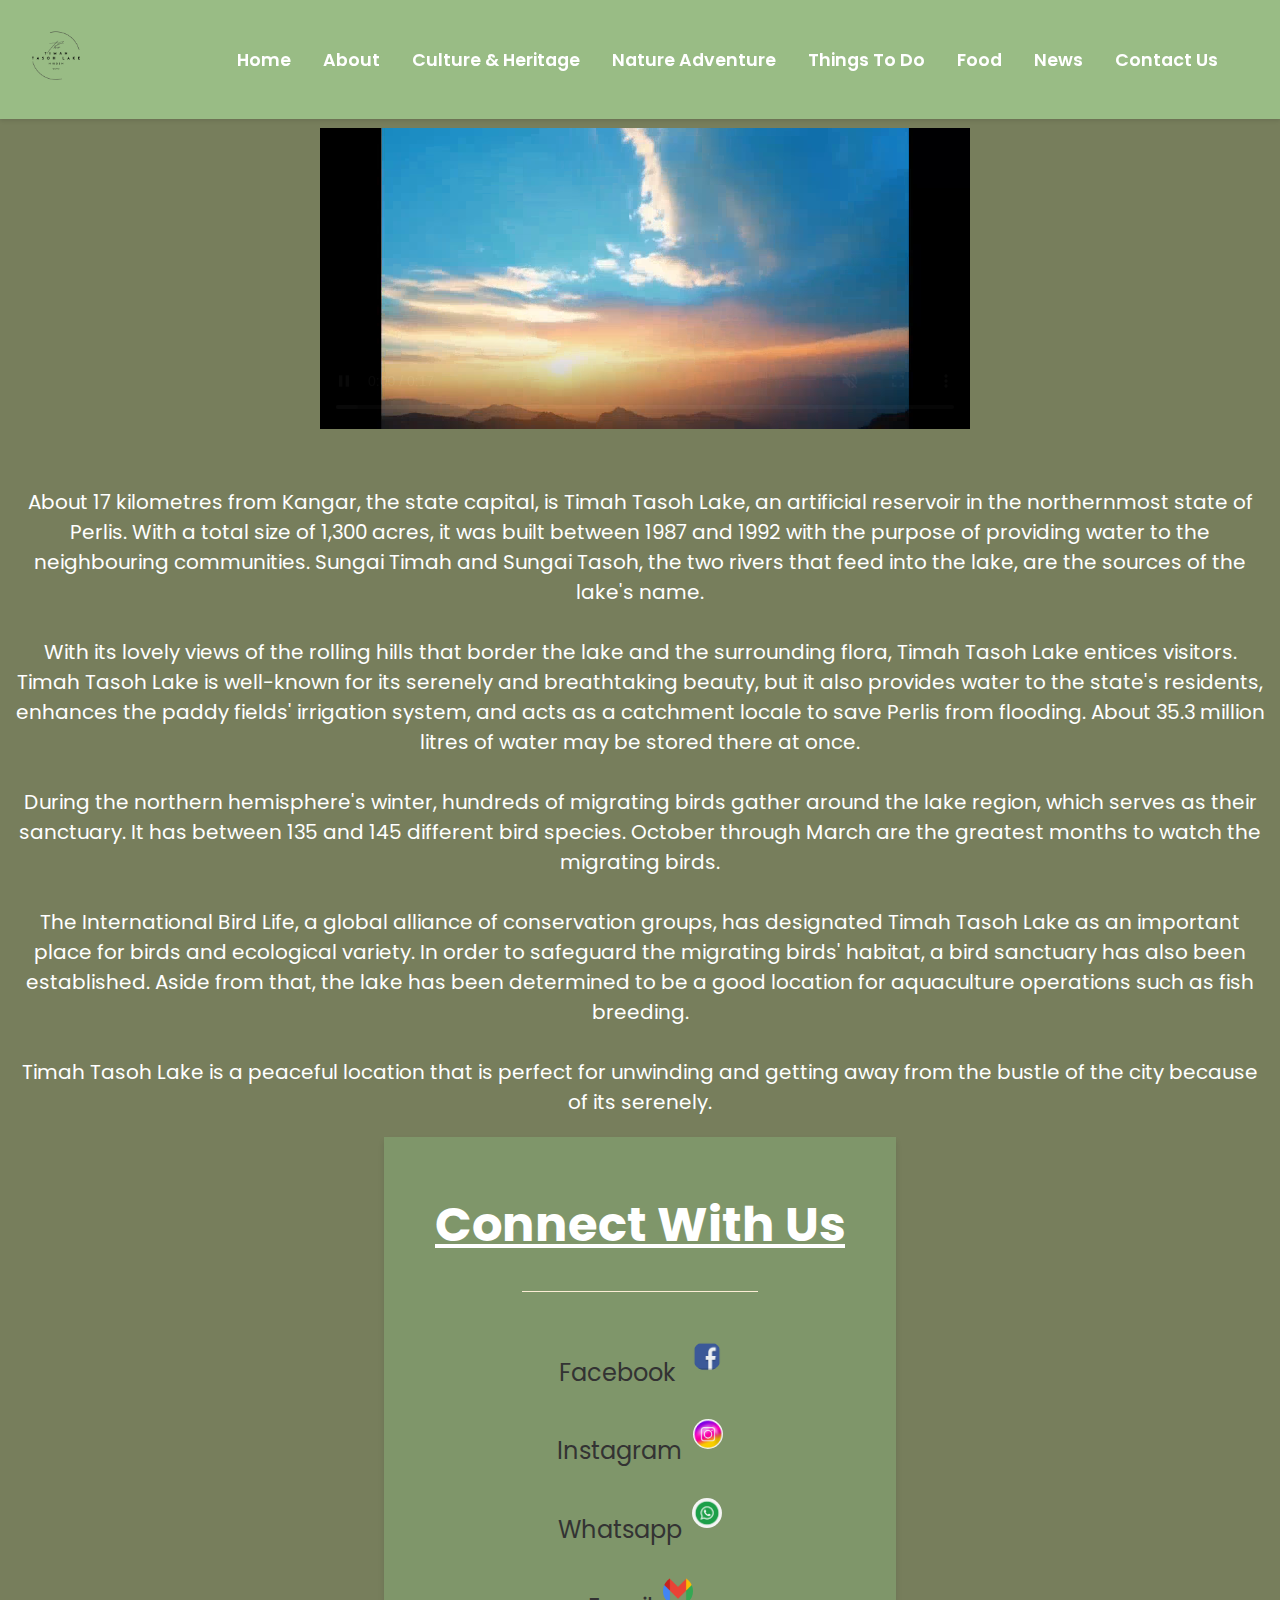
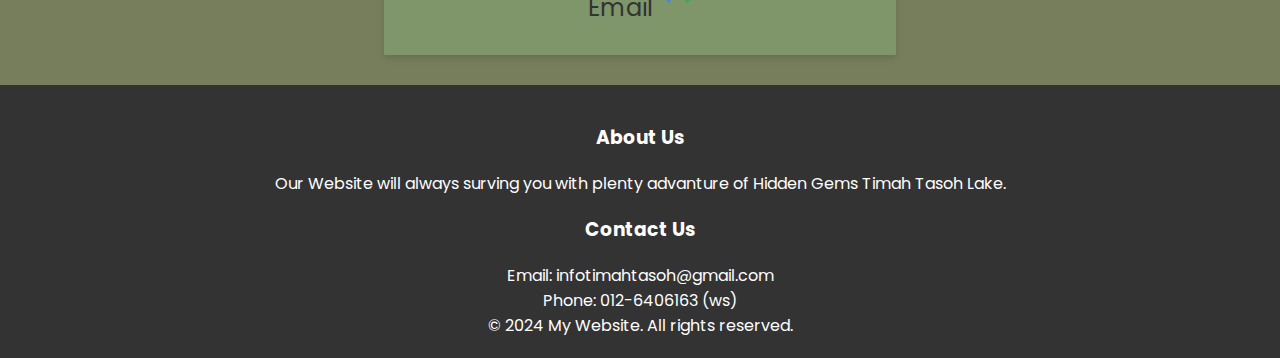
<file: index.html>
<!DOCTYPE html>
<html lang="en">
<head>
    <meta charset="UTF-8">
    <meta name="viewport" content="width=device-width, initial-scale=1.0">
    <title>HOMEPAGE</title>
    <link rel="preconnect" href="https://fonts.googleapis.com">
    <link rel="preconnect" href="https://fonts.gstatic.com" crossorigin>
    <link href="https://fonts.googleapis.com/css2?family=Poppins&display=swap" rel="stylesheet">
    <link rel="stylesheet" type="text/css" href="style.css"> 
    
</head>
<body>
  <header>
    
      <nav>
        <div class="logo">
            <img src="logo.png" alt="Logo">
          </div>

            <ul>
              <li><a href="index.html">Home</a></li>
              <li class="dropdown">
                <a href="about.html">About</a>
                <div class="dropdown-content">
                  <a href="localcommunity.html">Local Community</a>
                  <a href="history.html">History</a>
                </div>
              </li>
              <li class="dropdown">
                <a href="culture&heritage.html">Culture & Heritage</a>
              </li>
              <li class="dropdown">
                <a href="#">Nature Adventure</a>
                <div class="dropdown-content">
                  <a href="bukitchabang.html">Bukit Chabang</a>
                  <a href="tamanekorimbabukitayer.html">Bukit Ayer</a>
                </div>
              </li>
              <li><a href="thingstodo.html">Things To Do</a></li>
              <li><a href="Food.html">Food</a></li>
              <li><a href="news.html">News</a></li>
              <li><a href="contact.html">Contact Us</a></li>
            </ul>
         </nav>
  </header>

<div class="video">
  <video width="650" heigth="550" controls autoplay muted loop>
      <source src="videottl.MP4" type="video/mp4">
  </video>
</div>

  <center>
  <main>

    <div class="content">
        <p>About 17 kilometres from Kangar, the state capital, is Timah Tasoh Lake, 
          an artificial reservoir in the northernmost state of Perlis. 
          With a total size of 1,300 acres, it was built between 1987 and 1992 
          with the purpose of providing water to the neighbouring communities. 
          Sungai Timah and Sungai Tasoh, the two rivers that feed into the lake, 
          are the sources of the lake's name. <br> <br>
          With its lovely views of the rolling hills that border the lake and the 
          surrounding flora, Timah Tasoh Lake entices visitors. Timah Tasoh Lake is 
          well-known for its serenely and breathtaking beauty, but it also provides 
          water to the state's residents, enhances the paddy fields' irrigation system, 
          and acts as a catchment locale to save Perlis from flooding. About 35.3 million 
          litres of water may be stored there at once. <br><br>
          During the northern hemisphere's winter, hundreds of migrating birds gather around 
          the lake region, which serves as their sanctuary. It has between 135 and 145 different 
          bird species. October through March are the greatest months to watch the migrating birds. <br><br>
          The International Bird Life, a global alliance of conservation groups, has designated 
          Timah Tasoh Lake as an important place for birds and ecological variety. In order to 
          safeguard the migrating birds' habitat, a bird sanctuary has also been established. 
          Aside from that, the lake has been determined to be a good location for aquaculture 
          operations such as fish breeding. <br><br>
          Timah Tasoh Lake is a peaceful location that is perfect for unwinding and getting away 
          from the bustle of the city because of its serenely.

        </p>
      </div>

        <div class="about-container">
          <h1 class="about-title"><a href="webmaster.html"> Connect With Us</h1> </a>
          <hr class="about-hr">
          <div class="about-social-links">
            <p><font size="5px"> Facebook </font><a href="https://www.facebook.com/TheTimahTasoh/" 
              target="_blank"><img src="fb icon.png" width="30px" height="30px"></a></p>
            <p><font size="5px"> Instagram</font><a href="https://www.instagram.com/explore/locations/295589222/timah-tasoh/" 
              target="_blank"><img src="IG icon.png" width="30px" height="30px"></a></p>
            <p><font size="5px"> Whatsapp</font><a href="https://wa.me/+60126406163" 
              target="_blank"><img src="WS icon.png" width="30px" height="30px"></a></p>
            <p><font size="5px"> Email</font><a href="https://www.mail to:infotimahtasoh@gmail.com" 
              target="_blank"><img src="gmail icon.webp" width="30px" height="30px"></a></p>
          </div>
        </div>

    </main>
  </center>
      <footer>
        <div class="footer-content">
          <div class="column">
            <h3>About Us</h3>
            <p>Our Website will always surving you with plenty advanture of Hidden Gems Timah Tasoh Lake.</p>
          </div>
  
          <div class="column">
            <h3>Contact Us</h3>
            <p>Email: infotimahtasoh@gmail.com</p>
            <p>Phone: 012-6406163 (ws)</p>
          </div>
        </div>
        <p>&copy; 2024 My Website. All rights reserved.</p>
    </footer>
</body>
</html>
</file>
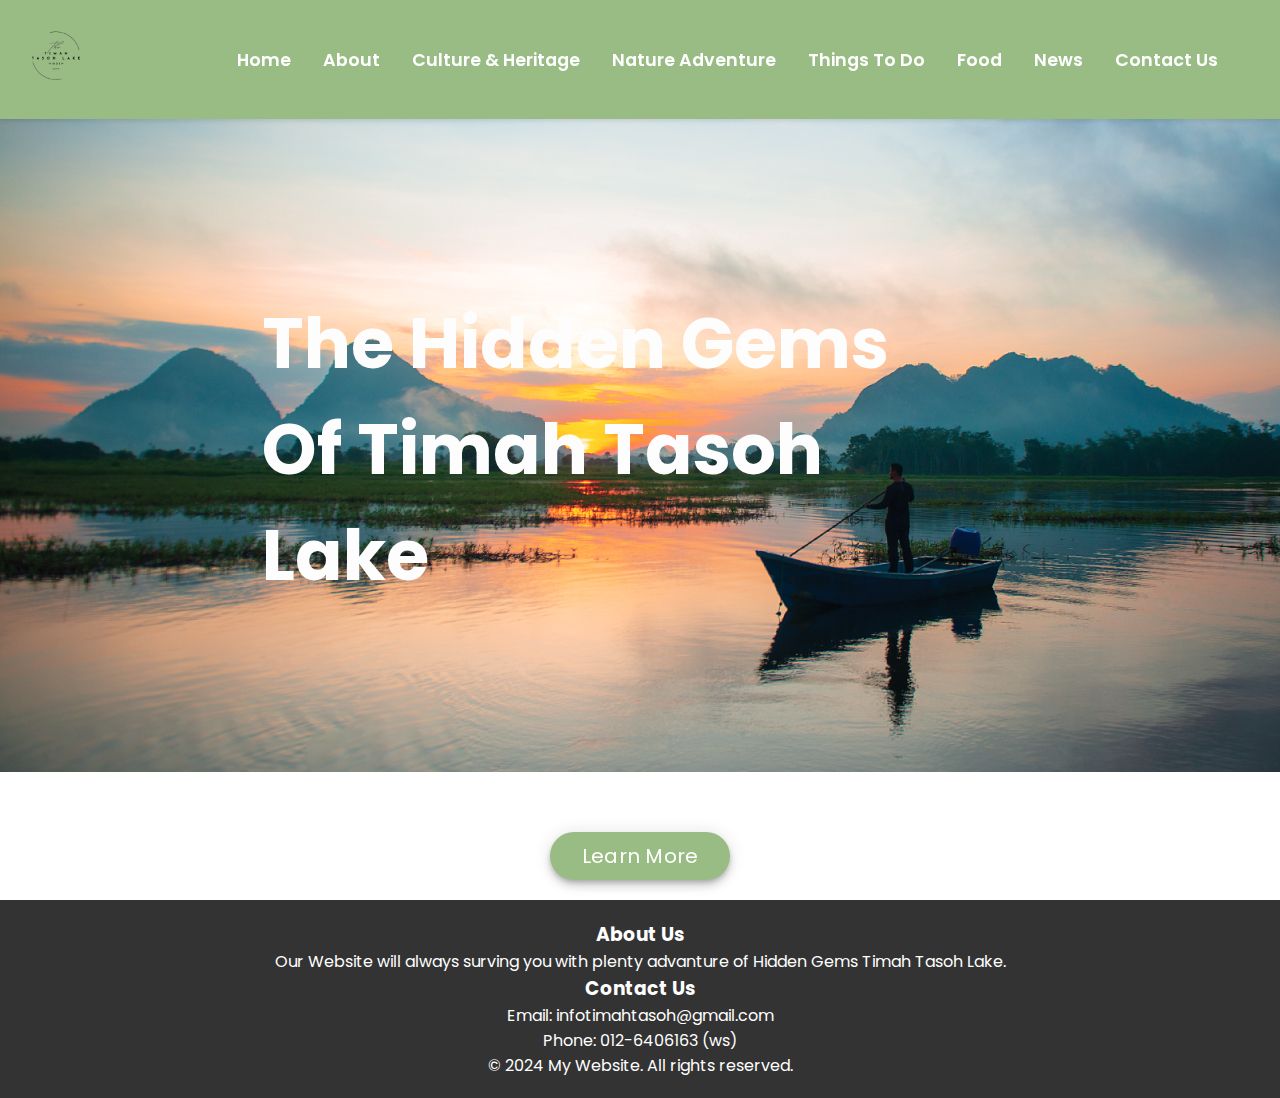
<file: about.html>
<!DOCTYPE html>
<html lang="en">
    <head>
        <meta charset="UTF-8">
        <meta name="viewport" content="width=device-width, initial-scale=1.0">
        <title> The Hidden Gems of Timah Tasoh Lake </title>
        <link rel="stylesheet" href="about.css">
        <link rel="preconnect" href="https://fonts.googleapis.com">
<link rel="preconnect" href="https://fonts.gstatic.com" crossorigin>
<link href="https://fonts.googleapis.com/css2?family=Poppins&display=swap" rel="stylesheet">
    </head>
    <body>
      <nav>
        <div class="logo">
            <img src="logo.png" alt="Logo">
          </div>

            <ul>
              <li><a href="index.html">Home</a></li>
              <li class="dropdown">
                <a href="about.html">About</a>
                <div class="dropdown-content">
                  <a href="localcommunity.html">Local Community</a>
                  <a href="history.html">History</a>
                </div>
              </li>
              <li class="dropdown">
                <a href="culture&heritage.html">Culture & Heritage</a>
              </li>
              <li class="dropdown">
                <a href="bukitchabang.html">Nature Adventure</a>
                <div class="dropdown-content">
                  <a href="bukitchabang.html">Bukit Chabang</a>
                  <a href="tamanekorimbabukitayer.html">Bukit Ayer</a>
                </div>
              </li>
              <li><a href="thingstodo.html">Things To Do</a></li>
              <li><a href="Food.html">Food</a></li>
              <li><a href="news.html">News</a></li>
              <li><a href="contact.html">Contact Us</a></li>
            </ul>
         </nav>

     <div class="head"> 
         <img src="header.jpg">
     </div>
     <div class="container">
      <div class="overlay-text"><b>The Hidden Gems Of Timah Tasoh Lake</b>

      </div>
  </div>
     
  <form action="history.html"> 
   <button class="button-1" role="button" >Learn More</button>
  </form>
    </body>

    <footer>
      <div class="footer-content">
        <div class="column">
          <h3>About Us</h3>
          <p>Our Website will always surving you with plenty advanture of Hidden Gems Timah Tasoh Lake.</p>
        </div>

        <div class="column">
          <h3>Contact Us</h3>
          <p>Email: infotimahtasoh@gmail.com</p>
          <p>Phone: 012-6406163 (ws)</p>
        </div>
      </div>
      <p>&copy; 2024 My Website. All rights reserved.</p>
  </footer>
</html>
</file>
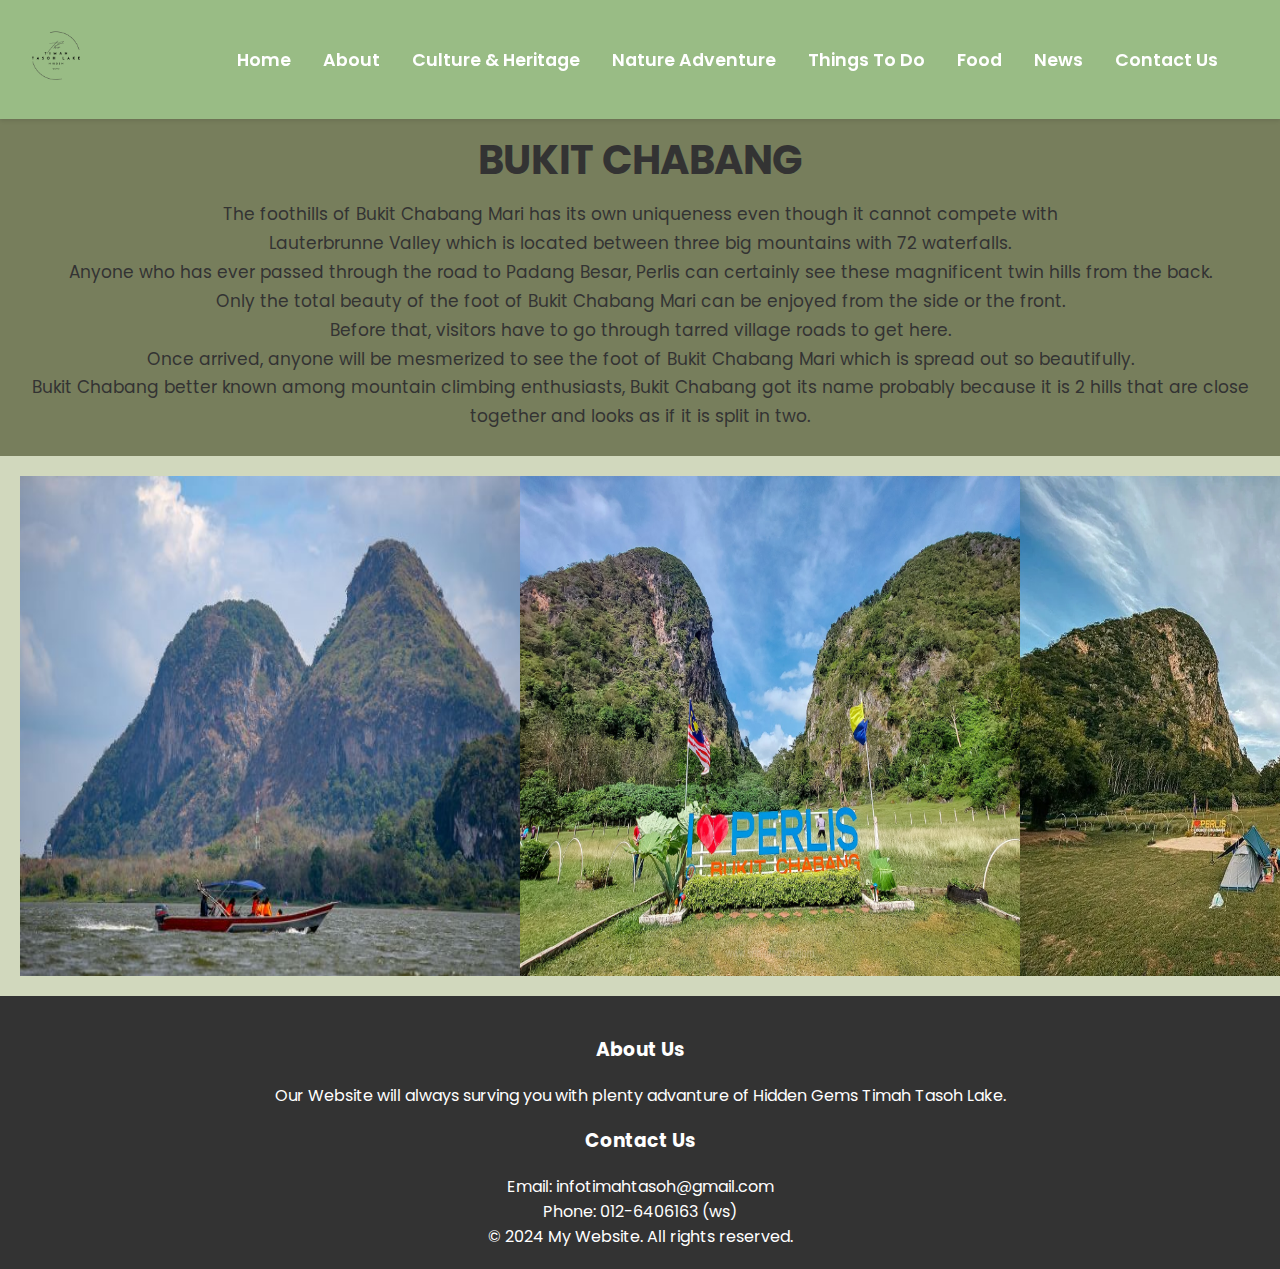
<file: bukitchabang.html>
<!DOCTYPE html>
<html lang="en">
<head>
  <meta charset="UTF-8">
  <meta name="viewport" content="width=device-width, initial-scale=1.0">
  <link rel="stylesheet" href="adventure.css">
  <link rel="preconnect" href="https://fonts.googleapis.com">
  <link rel="preconnect" href="https://fonts.gstatic.com" crossorigin>
  <link href="https://fonts.googleapis.com/css2?family=Poppins&display=swap" rel="stylesheet">
  <title>Bukit Chabang</title>

<header>
  <nav>
    <nav>
      <div class="logo">
          <img src="logo.png" alt="Logo">
        </div>
          <ul>
            <li><a href="index.html">Home</a></li>
            <li class="dropdown">
              <a href="about.html">About</a>
              <div class="dropdown-content">
                <a href="localcommunity.html">Local Community</a>
                <a href="history.html">History</a>
              </div>
            </li>
            <li class="dropdown">
              <a href="culture&heritage.html">Culture & Heritage</a>
            </li>
            <li class="dropdown">
              <a href="bukitchabang.html">Nature Adventure</a>
              <div class="dropdown-content">
                <a href="bukitchabang.html">Bukit Chabang</a>
                <a href="tamanekorimbabukitayer.html">Bukit Ayer</a>
              </div>
            </li>
            <li><a href="thingstodo.html">Things To Do</a></li>
            <li><a href="Food.html">Food</a></li>
            <li><a href="news.html">News</a></li>
            <li><a href="contact.html">Contact Us</a></li>
          </ul>
       </nav>
</header>


<body>

  <h2 class="deco-title">
    BUKIT CHABANG
  </h2>

  <h3 class="deco-desc">
    The foothills of Bukit Chabang Mari has its own uniqueness even though it cannot compete with 
    <br>Lauterbrunne Valley which is located between three big mountains with 72 waterfalls. 
    <br>Anyone who has ever passed through the road to Padang Besar, Perlis can certainly see these magnificent twin hills from the back.
    <br>Only the total beauty of the foot of Bukit Chabang Mari can be enjoyed from the side or the front.
    <br>Before that, visitors have to go through tarred village roads to get here. 
    <br>Once arrived, anyone will be mesmerized to see the foot of Bukit Chabang Mari which is spread out so beautifully.
    <br>Bukit Chabang better known among mountain climbing enthusiasts, Bukit Chabang got its name probably 
    because it is 2 hills that are close together and looks as if it is split in two.
  </h3>
  <br>
    <!-- Container for the three boxes -->

    <div class="interactive-box">
      <img src="bukitchabang.jpeg" alt="Image 1">
      <img src="bukitchabang2.jpeg" alt="Image 2">
      <img src="bukitchabang3.jpeg" alt="Image 3">
  </div>

  
    </body>

    <footer>
      <div class="footer-content">
        <div class="column">
          <h3>About Us</h3>
          <p>Our Website will always surving you with plenty advanture of Hidden Gems Timah Tasoh Lake.</p>
        </div>
  
        <div class="column">
          <h3>Contact Us</h3>
          <p>Email: infotimahtasoh@gmail.com</p>
          <p>Phone: 012-6406163 (ws)</p>
        </div>
      </div>
      <p>&copy; 2024 My Website. All rights reserved.</p>
  </footer>



</html>
</file>
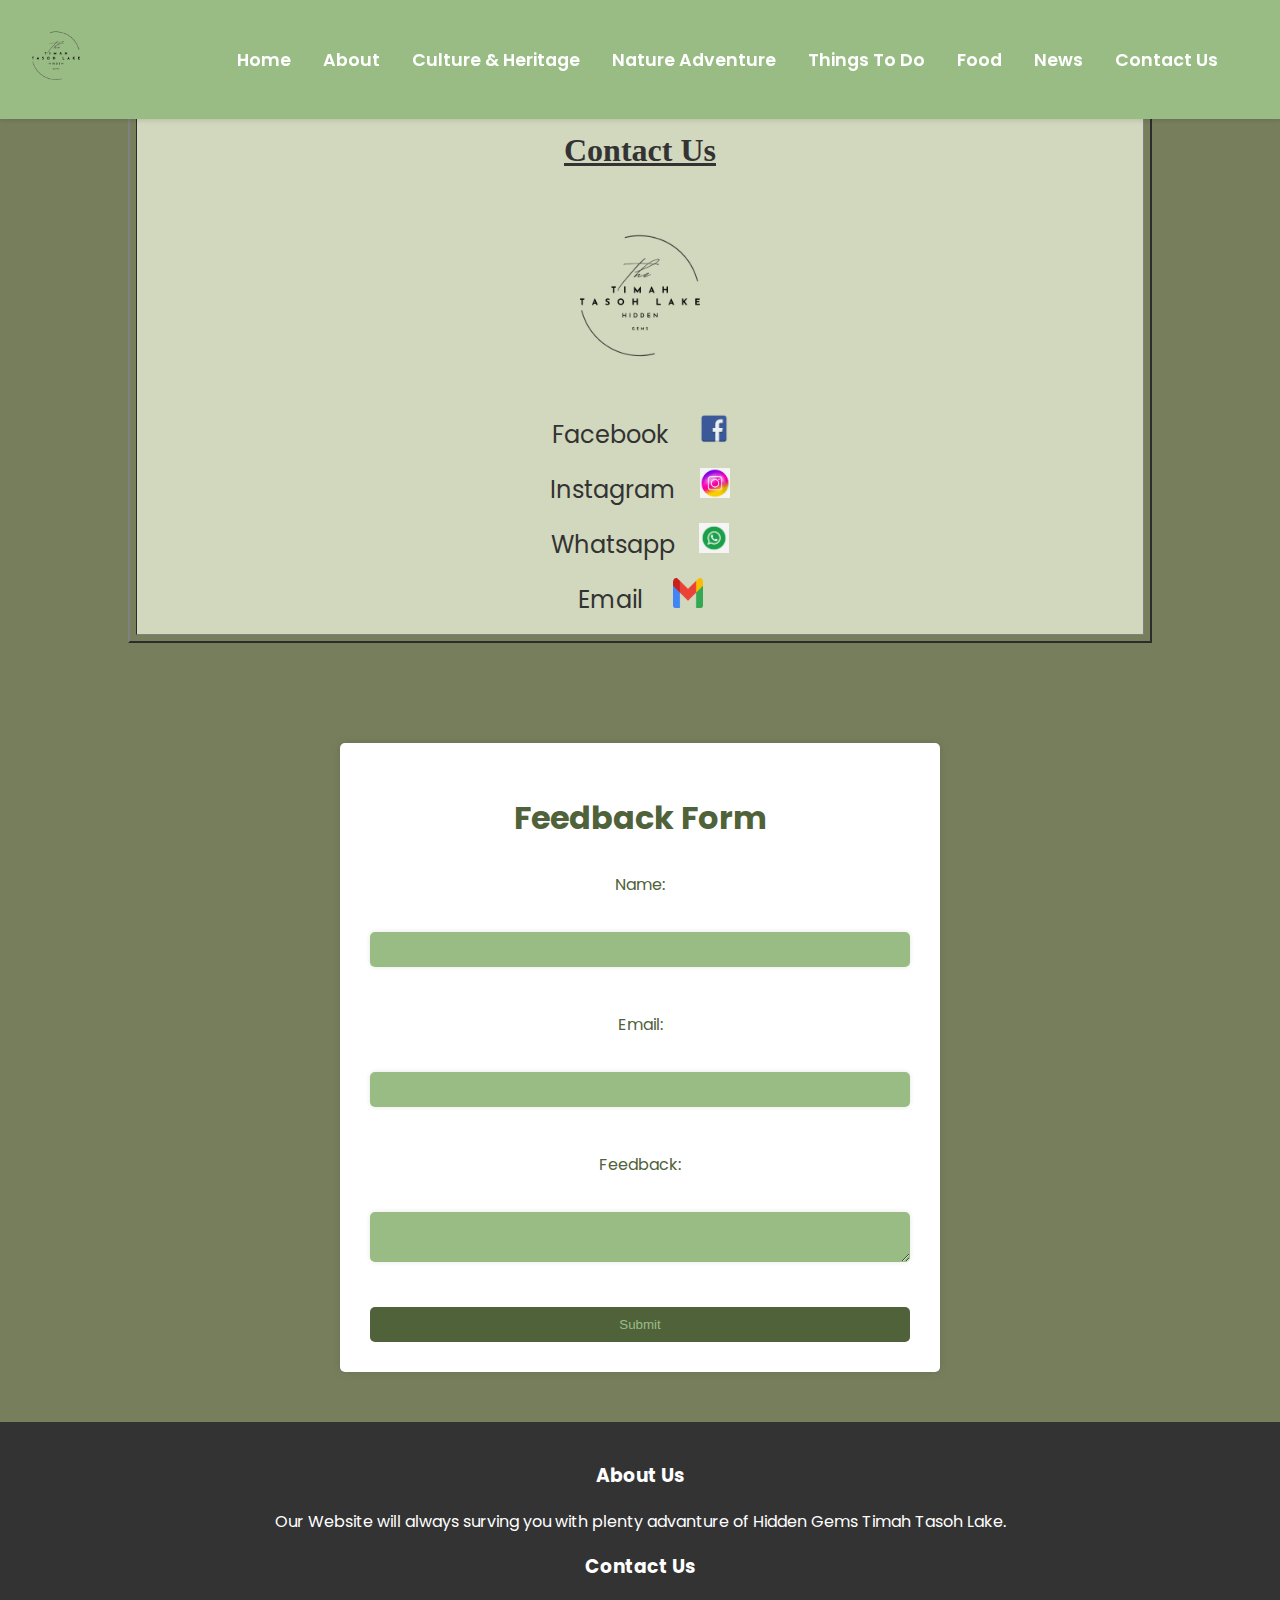
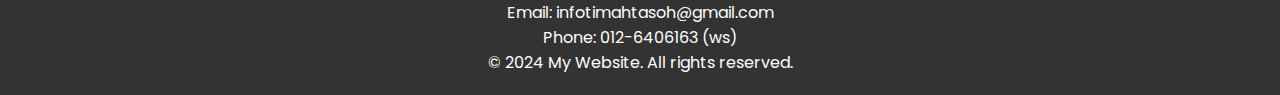
<file: contact.html>
<!DOCTYPE html>
<html lang="en">
<head>
    <meta charset="UTF-8">
    <meta name="viewport" content="width=device-width, initial-scale=1.0">
    <title>CONTACT US</title>
    <link rel="stylesheet" type="text/css" href="style.css"> <!-- Linking the CSS file -->
    <link rel="preconnect" href="https://fonts.googleapis.com">
    <link rel="preconnect" href="https://fonts.gstatic.com" crossorigin>
    <link href="https://fonts.googleapis.com/css2?family=Poppins&display=swap" rel="stylesheet">
</head>
<body>
    <header>
   
      <nav>
        <div class="logo">
            <img src="logo.png" alt="Logo">
          </div>

            <ul>
              <li><a href="index.html">Home</a></li>
              <li class="dropdown">
                <a href="about.html">About</a>
                <div class="dropdown-content">
                  <a href="localcommunity.html">Local Community</a>
                  <a href="history.html">History</a>
                </div>
              </li>
              <li class="dropdown">
                <a href="culture&heritage.html">Culture & Heritage</a>
              </li>
              <li class="dropdown">
                <a href="#">Nature Adventure</a>
                <div class="dropdown-content">
                  <a href="bukitchabang.html">Bukit Chabang</a>
                  <a href="tamanekorimbabukitayer.html">Bukit Ayer</a>
                </div>
              </li>
              <li><a href="thingstodo.html">Things To Do</a></li>
              <li><a href="Food.html">Food</a></li>
              <li><a href="news.html">News</a></li>
              <li><a href="contact.html">Contact Us</a></li>
            </ul>
         </nav>
      </header>
    
    
      <main><center>
        <p  style="text-align: justify;"> 
        </p>
    <div class="tbl"></div>
        <table width="80%" cellspacing="6" cellspacing="2" align="center" border="2px"
         style="text-align: center;"background-color: beige;> 
            <tr> 
                  <td colspan="1" style="background-color:#D1D8BD;">

    <div class="space">
                    <div class="h2"> <center>
                        <h1><font size="6px" face="georgia"><u>Contact Us</u></font><text align="center"></h1>
                            <img src="logo.png" style="width: 20%; height: 20%;" align="center">
    
                        <p><font size="5px"> Facebook &emsp;</font><a href="https://www.facebook.com/TheTimahTasoh/" 
                            target="_blank"><img src="fb icon.png" width="30px" height="30px"></a></p>
                        
                        <p><font size="5px"> Instagram&emsp;</font><a href="https://www.instagram.com/explore/locations/295589222/timah-tasoh/" 
                            target="_blank"><img src="IG icon.png" width="30px" height="30px"></a></p>
                        
                        <p><font size="5px"> Whatsapp&emsp;</font><a href="https://wa.me/+60126406163" 
                            target="_blank"><img src="WS icon.png" width="30px" height="30px"></a></p>
                        
                        <p><font size="5px"> Email &emsp;</font><a href="https://www.mail to:infotimahtasoh@gmail.com" 
                            target="_blank"><img src="gmail icon.webp" width="30px" height="30px"></a></p>
                          </center>
          </div>
                    </div> 
                  </td>
            </tr> 
          </table>
          <br><br>
          <div class="container">
            <h1 class="title">Feedback Form</h1>
            <form>
              <label for="name">Name:</label><br>
              <input type="text" id="name" name="name"><br>
              <label for="email">Email:</label><br>
              <input type="email" id="email" name="email"><br>
              <label for="feedback">Feedback:</label><br>
              <textarea id="feedback" name="feedback"></textarea><br>
              <input type="submit" value="Submit">
            </form>
          </div>
       
    
</body>
<footer>
  <div class="footer-content">
    <div class="column">
      <h3>About Us</h3>
      <p>Our Website will always surving you with plenty advanture of Hidden Gems Timah Tasoh Lake.</p>
    </div>

    <div class="column">
      <h3>Contact Us</h3>
      <p>Email: infotimahtasoh@gmail.com</p>
      <p>Phone: 012-6406163 (ws)</p>
    </div>
  </div>
  <p>&copy; 2024 My Website. All rights reserved.</p>
</footer>
</html>
</file>
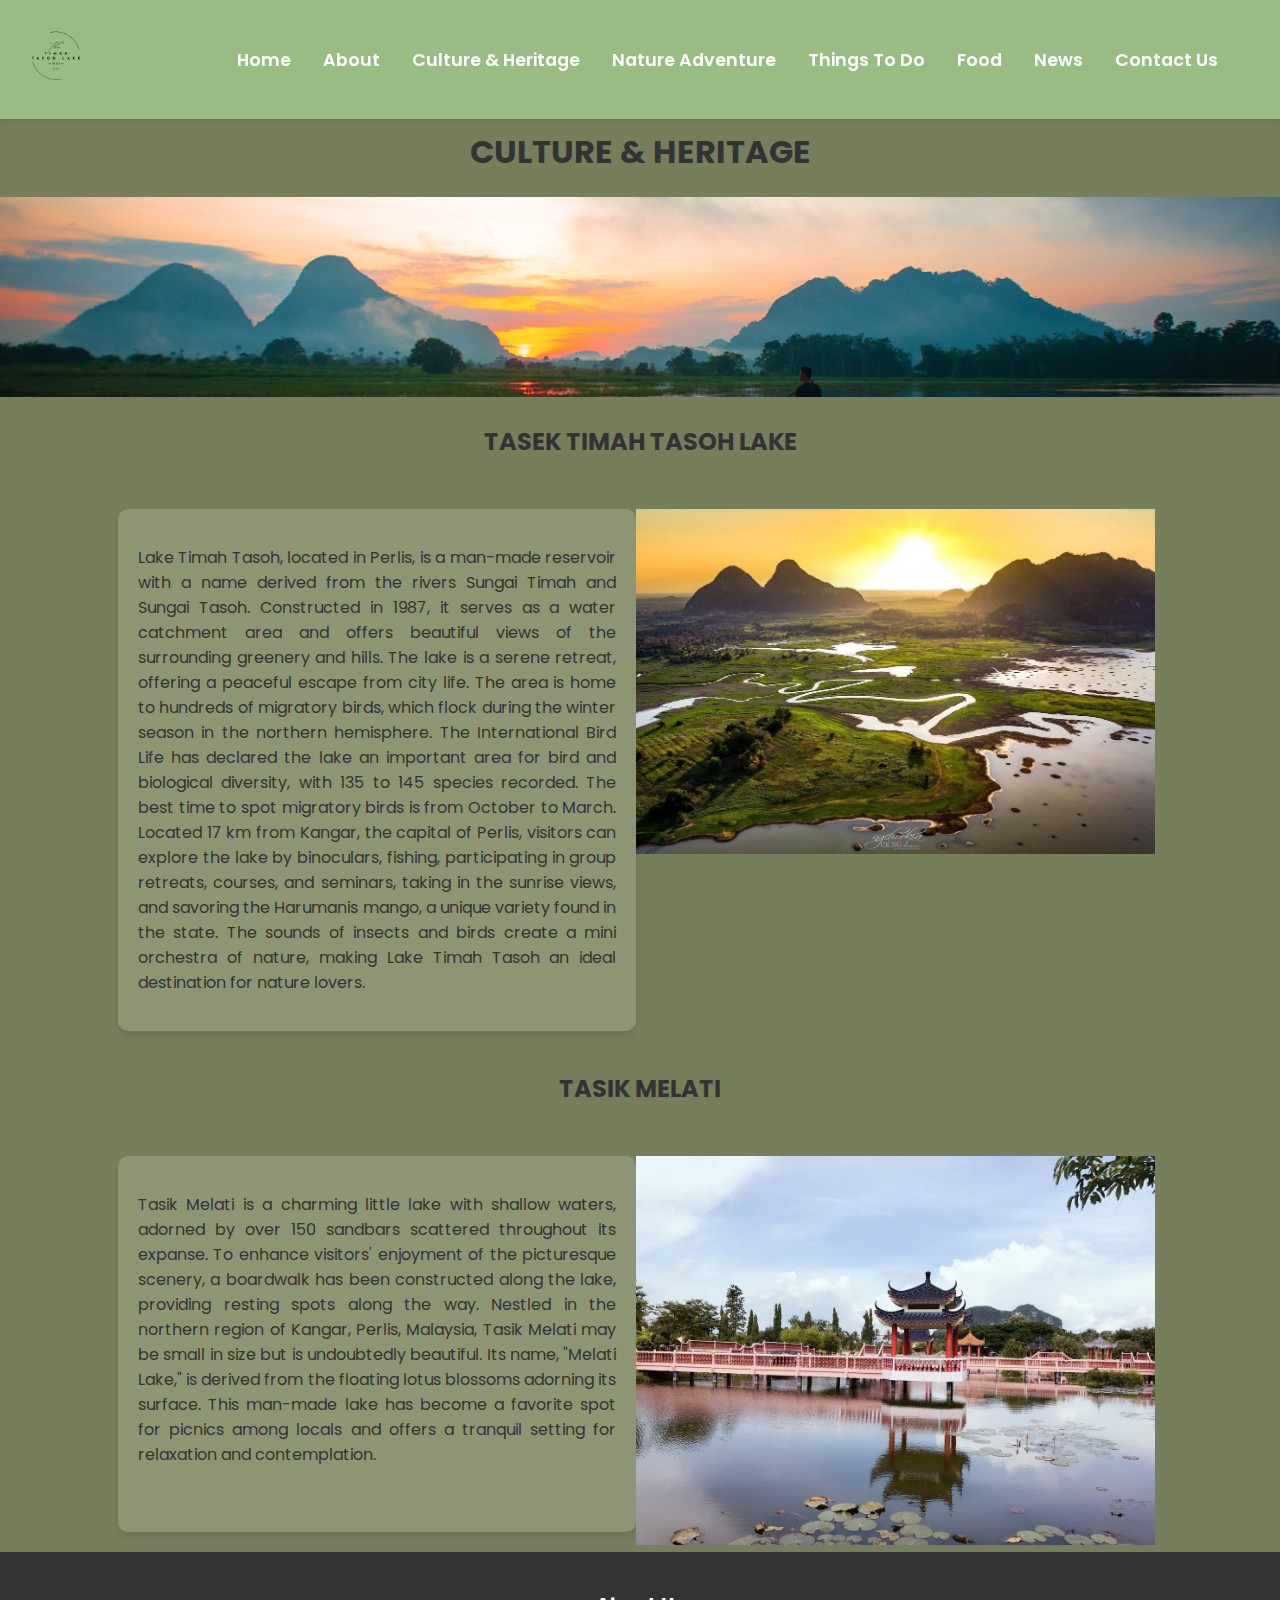
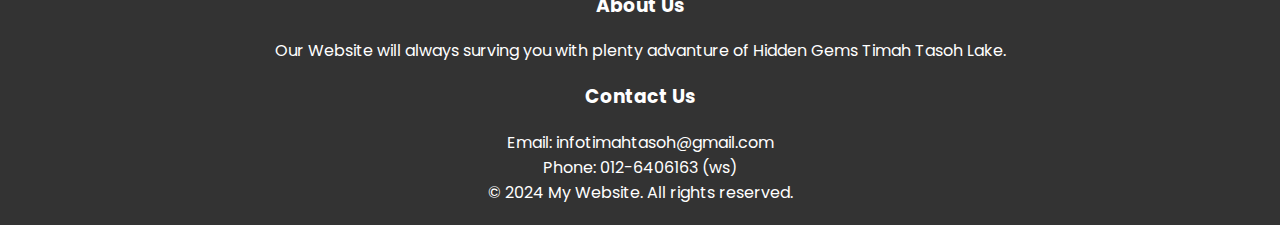
<file: culture&heritage.html>
<!DOCTYPE html>
<html>
<head>
    <title>Culture&Heritage</title>
    <link rel="stylesheet" type="text/css" href="culture.css"> 
    <link rel="preconnect" href="https://fonts.googleapis.com">
    <link rel="preconnect" href="https://fonts.gstatic.com" crossorigin>
    <link href="https://fonts.googleapis.com/css2?family=Poppins&display=swap" rel="stylesheet">
</head>
<body>

    <header>
      <nav>
        <div class="logo">
            <img src="logo.png" alt="Logo">
          </div>

            <ul>
              <li><a href="index.html">Home</a></li>
              <li class="dropdown">
                <a href="about.html">About</a>
                <div class="dropdown-content">
                  <a href="localcommunity.html">Local Community</a>
                  <a href="history.html">History</a>
                </div>
              </li>
              <li class="dropdown">
                <a href="culture&heritage.html">Culture & Heritage</a>
              </li>
              <li class="dropdown">
                <a href="#">Nature Adventure</a>
                <div class="dropdown-content">
                  <a href="bukitchabang.html">Bukit Chabang</a>
                  <a href="tamanekorimbabukitayer.html">Bukit Ayer</a>
                </div>
              </li>
              <li><a href="thingstodo.html">Things To Do</a></li>
              <li><a href="Food.html">Food</a></li>
              <li><a href="news.html">News</a></li>
              <li><a href="contact.html">Contact Us</a></li>
            </ul>
         </nav>
    </header>

<body>

  <div class="content">
<h1 style="text-align: center;">CULTURE & HERITAGE </h1>
<img src="Tasektimahtasoh.jpg" alt="Tasektimahtasoh" class="image">
</div>

<h2 style="text-align: center;" > TASEK TIMAH TASOH LAKE </h2>
<div class="info-box-container">
    <div class="info-box">
<p style="text-align: justify;"> Lake Timah Tasoh, located in Perlis, is a man-made reservoir with 
    a name derived from the rivers Sungai Timah and Sungai Tasoh.
     Constructed in 1987, it serves as a water catchment area and offers
      beautiful views of the surrounding greenery and hills. The lake is a
       serene retreat, offering a peaceful escape from city life. The area is
        home to hundreds of migratory birds, which flock during the winter season 
        in the northern hemisphere. The International Bird Life has declared the 
        lake an important area for bird and biological diversity, with 135 to 145
         species recorded. The best time to spot migratory birds is from October to March.

    Located 17 km from Kangar, the capital of Perlis, visitors can explore the lake 
    by binoculars, fishing, participating in group retreats, courses, and seminars, 
    taking in the sunrise views, and savoring the Harumanis mango, a unique variety 
    found in the state. The sounds of insects and birds create a mini orchestra of nature,
     making Lake Timah Tasoh an ideal destination for nature lovers.</p>

    </div>
    <div class="img-container">
      <img class="img" src="Timahtasohlake.jpg" alt="Timahtasohlake">
    </div>
<br>
<br>
</div>
<h2 style="text-align: center;" > TASIK MELATI </h2>
<div class="info-box-container">
<div class="info-box">
  <p style="text-align: justify;" > Tasik Melati is a charming little lake with shallow waters, 
    adorned by over 150 sandbars scattered throughout its expanse. To enhance visitors' enjoyment
     of the picturesque scenery, a boardwalk has been constructed along the lake, providing resting 
     spots along the way.

    Nestled in the northern region of Kangar, Perlis, Malaysia, Tasik Melati may be small in size but 
    is undoubtedly beautiful. Its name, "Melati Lake," is derived from the floating lotus blossoms adorning its surface.
    
    This man-made lake has become a favorite spot for picnics among locals and offers a tranquil setting
     for relaxation and contemplation.</p>

    </div>
    <div class="img-container">
      <img class="img" src="tasikmelati.jpg" alt="Tasik Melati">
    </div>
  </div>
  </body>
  
  <footer>
    <div class="footer-content">
      <div class="column">
        <h3>About Us</h3>
        <p>Our Website will always surving you with plenty advanture of Hidden Gems Timah Tasoh Lake.</p>
      </div>

      <div class="column">
        <h3>Contact Us</h3>
        <p>Email: infotimahtasoh@gmail.com</p>
        <p>Phone: 012-6406163 (ws)</p>
      </div>
    </div>
    <p>&copy; 2024 My Website. All rights reserved.</p>
</footer>
</html>
</file>
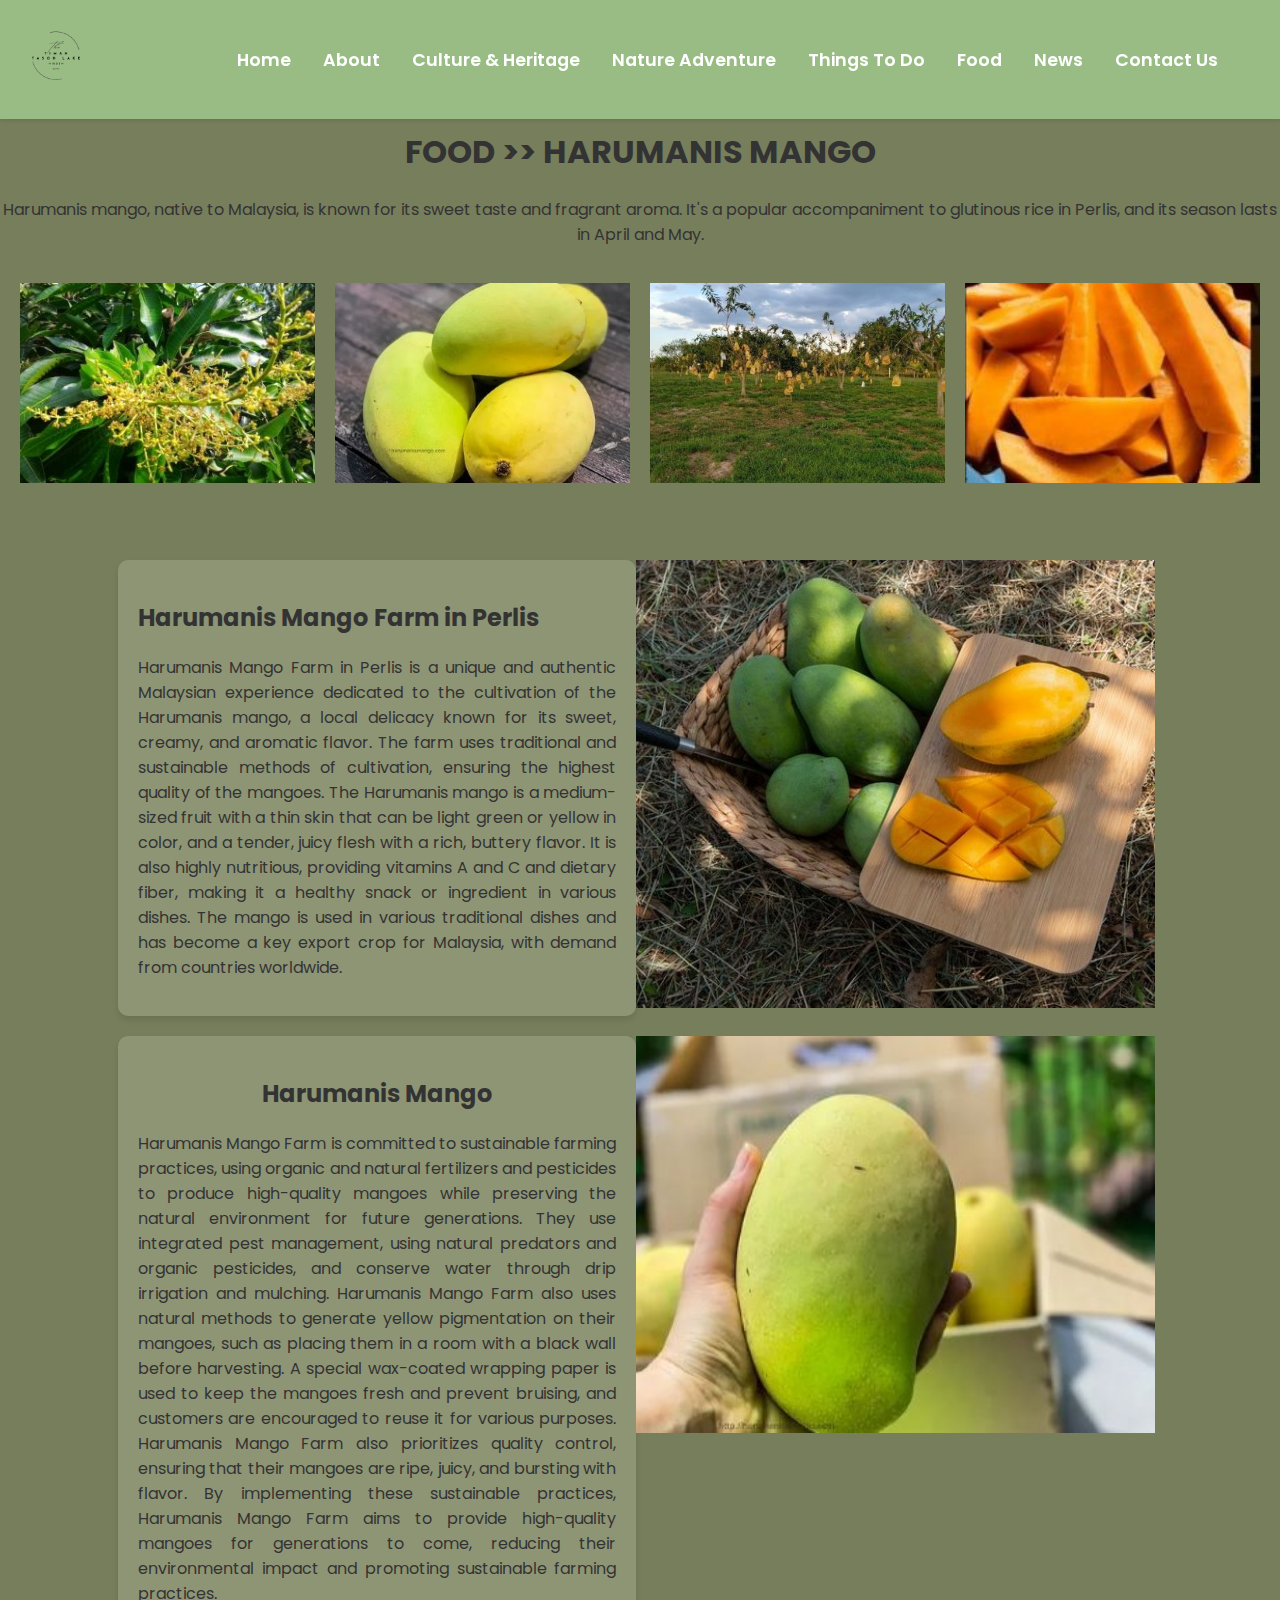
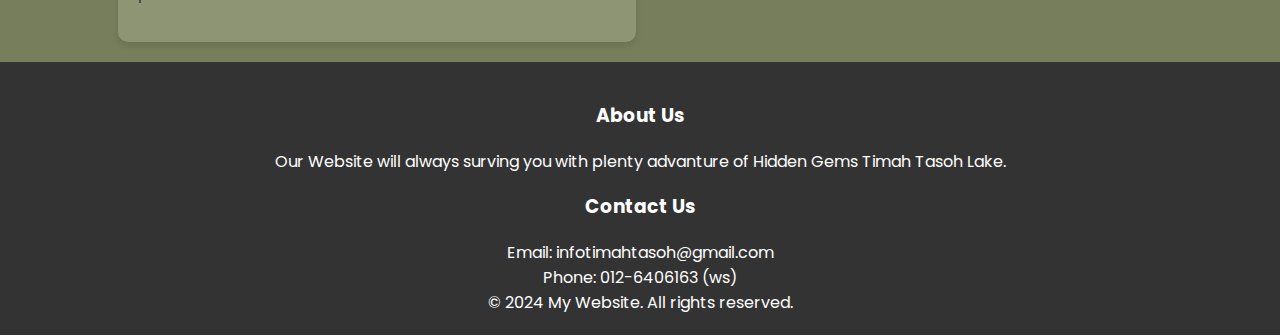
<file: Food.html>
<!DOCTYPE html>
<html>
<head>
    <title>Food</title>
    <link rel="stylesheet" type="text/css" href="culture.css"> 
    <link rel="preconnect" href="https://fonts.googleapis.com">
    <link rel="preconnect" href="https://fonts.gstatic.com" crossorigin>
    <link href="https://fonts.googleapis.com/css2?family=Poppins&display=swap" rel="stylesheet">
</head>
<body>

    <header>
 
      <nav>
        <div class="logo">
            <img src="logo.png" alt="Logo">
          </div>

            <ul>
              <li><a href="index.html">Home</a></li>
              <li class="dropdown">
                <a href="about.html">About</a>
                <div class="dropdown-content">
                  <a href="localcommunity.html">Local Community</a>
                  <a href="history.html">History</a>
                </div>
              </li>
              <li class="dropdown">
                <a href="culture&heritage.html">Culture & Heritage</a>
              </li>
              <li class="dropdown">
                <a href="bukitchabang.html">Nature Adventure</a>
                <div class="dropdown-content">
                  <a href="bukitchabang.html">Bukit Chabang</a>
                  <a href="tamanekorimbabukitayer.html">Bukit Ayer</a>
                </div>
              </li>
              <li><a href="thingstodo.html">Things To Do</a></li>
              <li><a href="Food.html">Food</a></li>
              <li><a href="news.html">News</a></li>
              <li><a href="contact.html">Contact Us</a></li>
            </ul>
         </nav>
</head>

<body>
<div class="content">
<h1 style="text-align: center;">FOOD >> HARUMANIS MANGO </h1>
<p style="text-align: center;">Harumanis mango, native to Malaysia, is known for its sweet taste and fragrant aroma.
   It's a popular accompaniment to glutinous rice in Perlis, and its season lasts in April and May.</p>
  </div>


<div class="image-container-row">
  <div class="image-container">
    <div class="image-wrapper">
      <img src="BungaHarumanis.jpg" alt="BungaHarumanis" class="image">
      <div class="overlay">
        <div class="text">Bunga Harumanis</div>
      </div>
    </div>
    <div class="image-wrapper">
      <img src="BuahHarumanis.jpg" alt="BuahHarumanis" class="image">
      <div class="overlay">
        <div class="text">Buah Harumanis</div>
      </div>
    </div>
    <div class="image-wrapper">
      <img src="LadangHarumanis.jpg" alt="LadangHarumanis" class="image">
      <div class="overlay">
        <div class="text">Ladang Harumanis</div>
      </div>
    </div>
    <div class="image-wrapper">
      <img src="IsiHarumanis.jpg" alt="IsiHarumanis" class="image">
      <div class="overlay">
        <div class="text">Hirisan Harumanis</div>
      </div>
    </div>
  </div>
 
      </div>
    </div>
</div>
<div class="info-box-container">
  <div class="info-box">
    <h2>Harumanis Mango Farm in Perlis</h2>
    <p>Harumanis Mango Farm in Perlis is a unique and authentic Malaysian 
      experience dedicated to the cultivation of the Harumanis mango, a local
       delicacy known for its sweet, creamy, and aromatic flavor. The farm uses
        traditional and sustainable methods of cultivation, ensuring the highest 
        quality of the mangoes. The Harumanis mango is a medium-sized fruit with
         a thin skin that can be light green or yellow in color, and a tender,
          juicy flesh with a rich, buttery flavor. It is also highly nutritious,
           providing vitamins A and C and dietary fiber, making it a healthy snack 
           or ingredient in various dishes. The mango is used in various traditional 
           dishes and has become a key export crop for Malaysia, with demand from countries worldwide.</p>
  </div>
  <div class="img-container">
    <img class="img" src="harumanisbg.jpg" alt="Harumanis mango">
  </div>
  <div class="info-box">
    <h2 style="text-align: center;">Harumanis Mango</h2>
    <p>Harumanis Mango Farm is committed to sustainable farming practices, using organic 
      and natural fertilizers and pesticides to produce high-quality mangoes while preserving 
      the natural environment for future generations. They use integrated pest management,
       using natural predators and organic pesticides, and conserve water through drip irrigation 
       and mulching. Harumanis Mango Farm also uses natural methods to generate yellow pigmentation 
       on their mangoes, such as placing them in a room with a black wall before harvesting. A special
        wax-coated wrapping paper is used to keep the mangoes fresh and prevent bruising, and customers
         are encouraged to reuse it for various purposes. Harumanis Mango Farm also prioritizes quality
          control, ensuring that their mangoes are ripe, juicy, and bursting with flavor. By implementing
           these sustainable practices, Harumanis Mango Farm aims to provide high-quality mangoes for
            generations to come, reducing their environmental impact and promoting sustainable farming practices.</p>
  </div>
  <div class="img-container">
    <img class="img" src="BuahHarumanis1.jpg" alt="Harumanis mango">
  </div>
</div>
</body>

<footer>
  <div class="footer-content">
    <div class="column">
      <h3>About Us</h3>
      <p>Our Website will always surving you with plenty advanture of Hidden Gems Timah Tasoh Lake.</p>
    </div>

    <div class="column">
      <h3>Contact Us</h3>
      <p>Email: infotimahtasoh@gmail.com</p>
      <p>Phone: 012-6406163 (ws)</p>
    </div>
  </div>
  <p>&copy; 2024 My Website. All rights reserved.</p>
</footer>
</html>
</file>
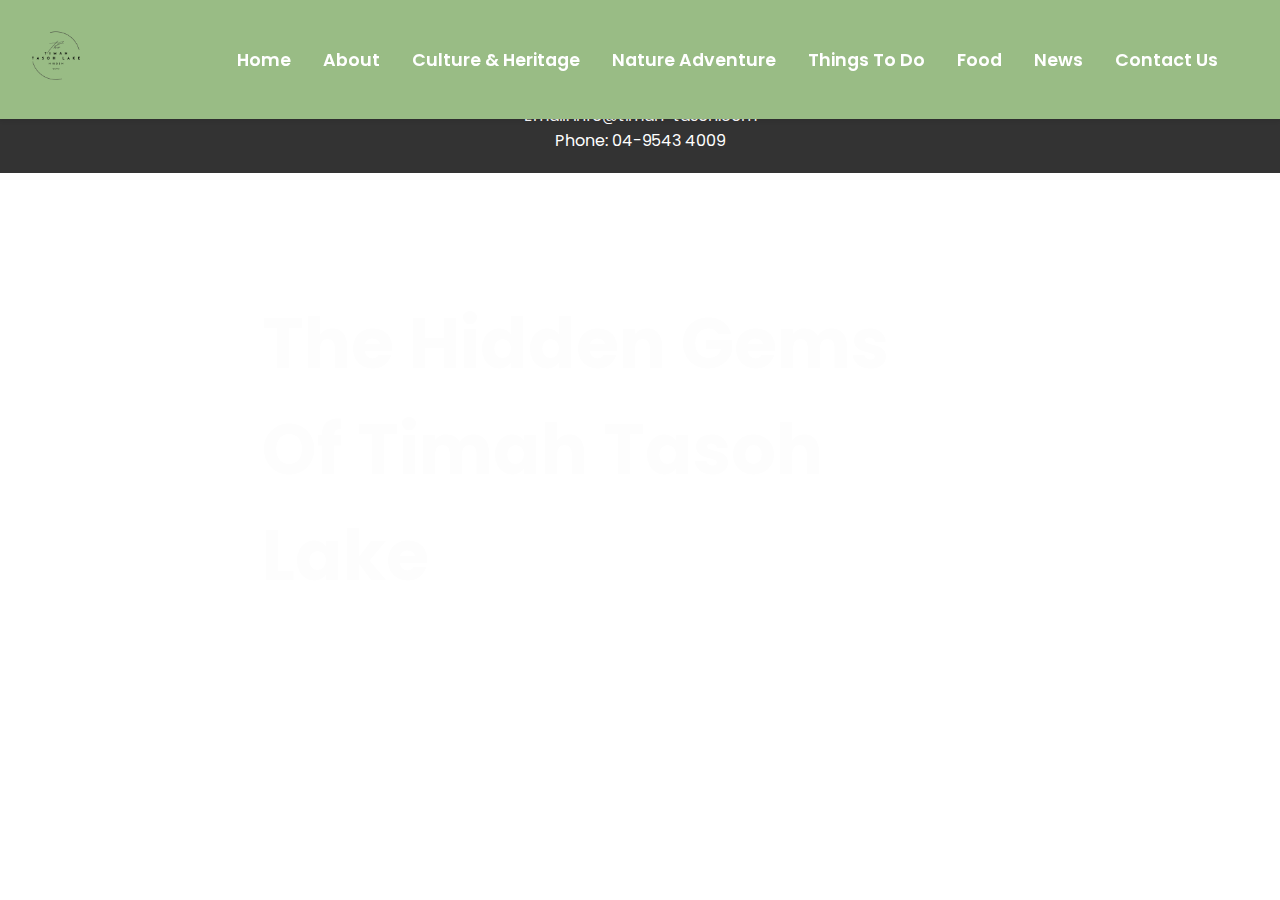
<file: headerfooter.html>
<!DOCTYPE html>
<html lang="en">
    <head>
        <meta charset="UTF-8">
        <meta name="viewport" content="width=device-width, initial-scale=1.0">
        <title> The Hidden Gems of Timah Tasoh Lake </title>
        <link rel="stylesheet" href="about.css">
        <link rel="preconnect" href="https://fonts.googleapis.com">
<link rel="preconnect" href="https://fonts.gstatic.com" crossorigin>
<link href="https://fonts.googleapis.com/css2?family=Poppins&display=swap" rel="stylesheet">
    </head>
    <body>
      <nav>
        <div class="logo">
            <img src="logo.png" alt="Logo">
          </div>

            <ul>
              <li><a href="#">Home</a></li>
              <li class="dropdown">
                <a href="about.html">About</a>
                <div class="dropdown-content">
                  <a href="localcommunity.html">Local Community</a>
                  <a href="history.html">History</a>
                </div>
              </li>
              <li class="dropdown">
                <a href="#">Culture & Heritage</a>
                <div class="dropdown-content">
                  <a href="#">Timah Tasoh</a>
                  <a href="#">Tasik Melati</a>
                </div>
              </li>
              <li class="dropdown">
                <a href="#">Nature Adventure</a>
                <div class="dropdown-content">
                  <a href="#">Bukit Chabang</a>
                  <a href="#">Bukit Ayer</a>
                  <a href="#">Taman Anggur</a>
                </div>
              </li>
              <li><a href="#">Things To Do</a></li>
              <li><a href="#">Food</a></li>
              <li><a href="#">News</a></li>
              <li><a href="#">Contact Us</a></li>
            </ul>
         </nav>
   
        <div class="header"> </div>
        <div class="container">
         <div class="overlay-text"><b>The Hidden Gems Of Timah Tasoh Lake</b>
   
         </div>
     </div>



     

      <footer>
        <div class="footer-content">
          <div class="column">
            <h3>About Us</h3>
            <p>Our Website will always surving you with plenty advanture of Hidden Gems Timah Tasoh Lake.</p>
          </div>
  
          <div class="column">
            <h3>Contact Us</h3>
            <p>Email: info@timah-tasoh.com</p>
            <p>Phone: 04-9543 4009</p>
          </div>
        </div>
      </footer>
</file>
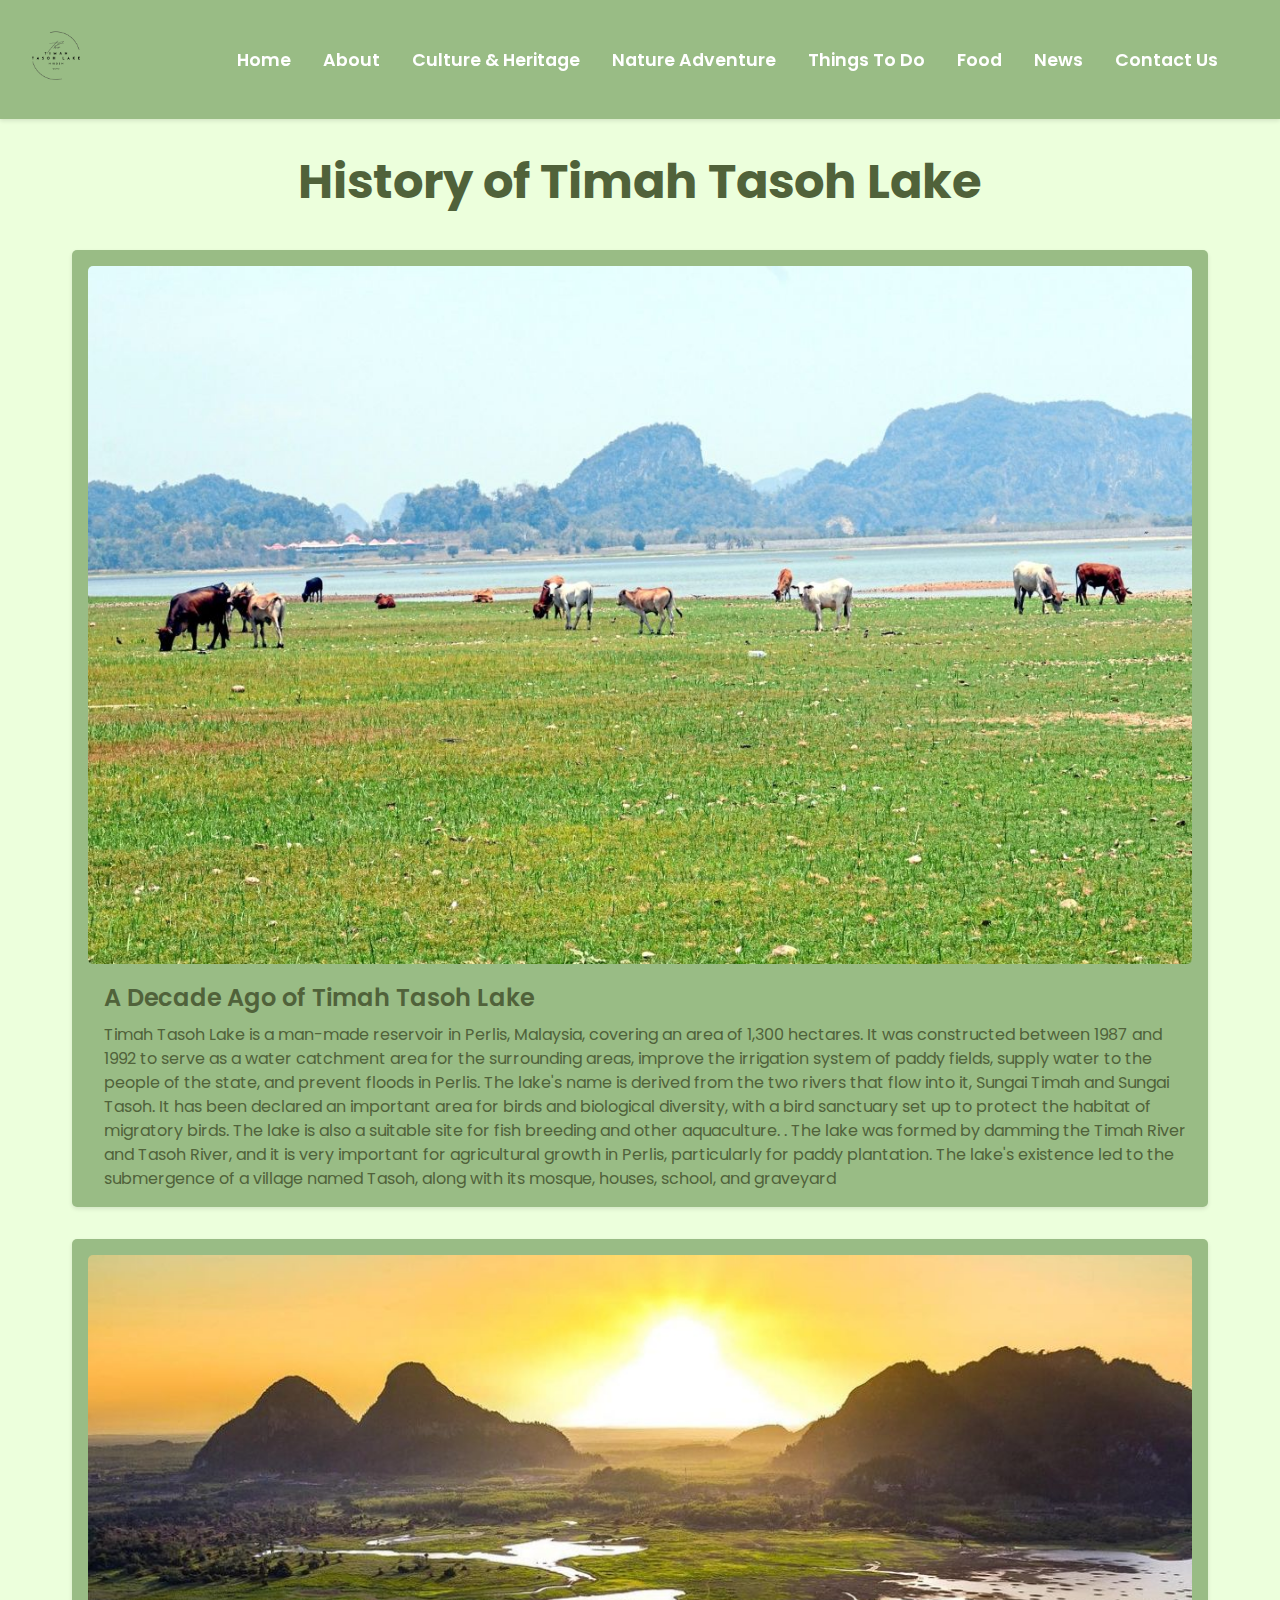
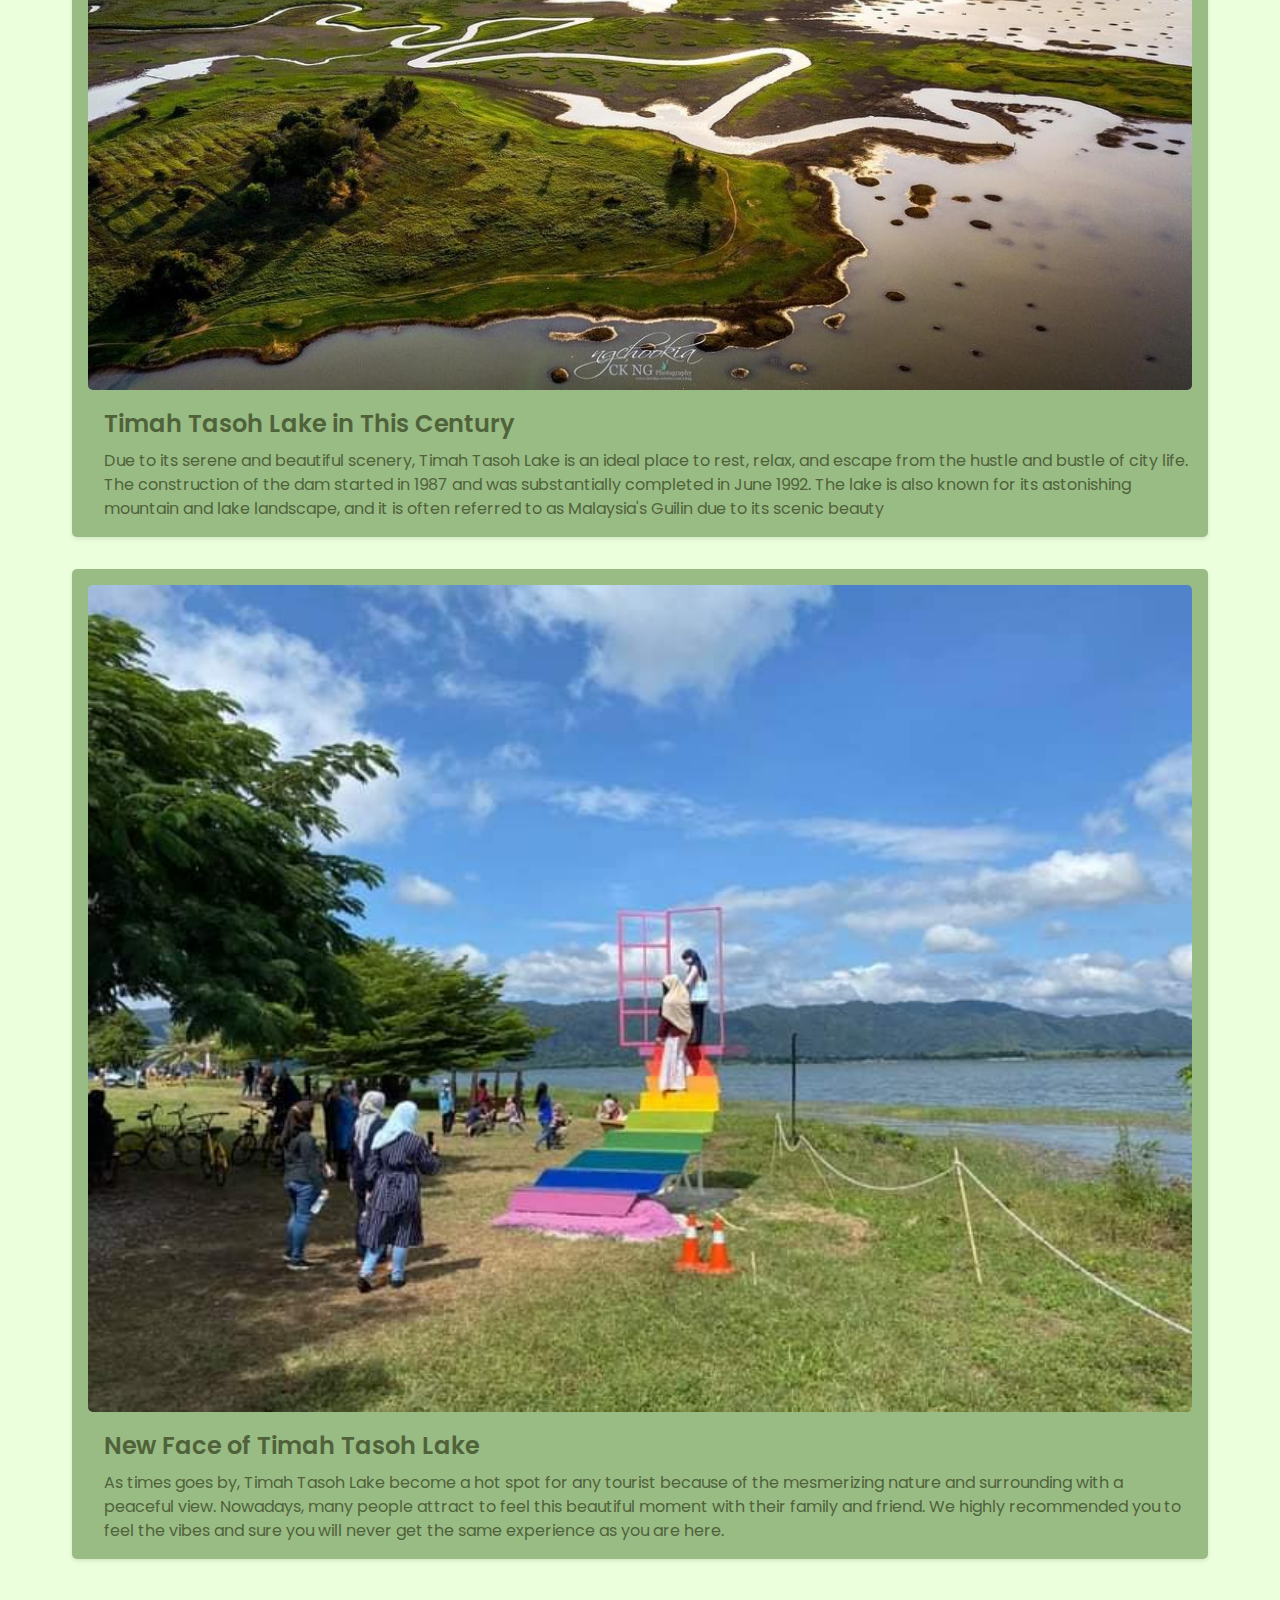
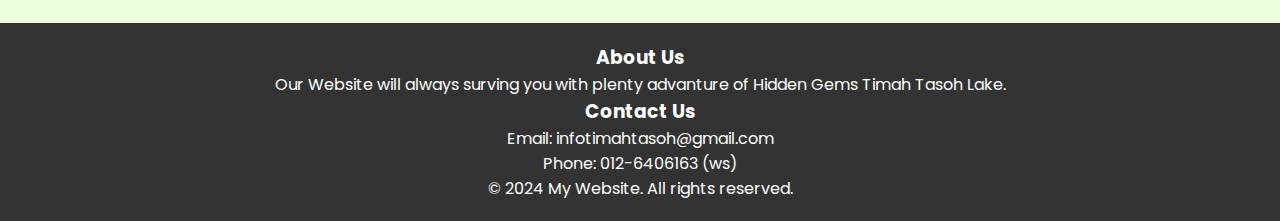
<file: history.html>
<!DOCTYPE html>
<html lang="en">
    <head>
        <meta charset="UTF-8">
        <meta name="viewport" content="width=device-width, initial-scale=1.0">
        <title> The Hidden Gems of Timah Tasoh Lake </title>
        <link rel="stylesheet" href="history.css">
        <link rel="preconnect" href="https://fonts.googleapis.com">
<link rel="preconnect" href="https://fonts.gstatic.com" crossorigin>
<link href="https://fonts.googleapis.com/css2?family=Poppins&display=swap" rel="stylesheet">
    </head>

    <body>
      <nav>
        <div class="logo">
            <img src="logo.png" alt="Logo">
          </div>
            <ul>
              <li><a href="index.html">Home</a></li>
              <li class="dropdown">
                <a href="about.html">About</a>
                <div class="dropdown-content">
                  <a href="localcommunity.html">Local Community</a>
                  <a href="history.html">History</a>
                </div>
              </li>
              <li class="dropdown">
                <a href="culture&heritage.html">Culture & Heritage</a>
              </li>
              <li class="dropdown">
                <a href="#">Nature Adventure</a>
                <div class="dropdown-content">
                  <a href="bukitchabang.html">Bukit Chabang</a>
                  <a href="tamanekorimbabukitayer.html">Bukit Ayer</a>
                </div>
              </li>
              <li><a href="thingstodo.html">Things To Do</a></li>
              <li><a href="Food.html">Food</a></li>
              <li><a href="news.html">News</a></li>
              <li><a href="contact.html">Contact Us</a></li>
            </ul>
         </nav>
<div class="content">
             <div class="container">
                <h1 class="title">History of Timah Tasoh Lake</h1>
                <div class="history-item">
                    <img src="history.jpg" alt="Image 1" class="image">
                    <div class="text">
                        <h2 class="subtitle">A Decade Ago of Timah Tasoh Lake</h2>
                        <p class="description">Timah Tasoh Lake is a man-made reservoir in Perlis, Malaysia, covering an area of 1,300 hectares. It was constructed between 1987 and 1992 to serve as a water catchment area for the surrounding areas, improve the irrigation system of paddy fields, supply water to the people of the state, and prevent floods in Perlis. The lake's name is derived from the two rivers that flow into it, Sungai Timah and Sungai Tasoh. It has been declared an important area for birds and biological diversity, with a bird sanctuary set up to protect the habitat of migratory birds. The lake is also a suitable site for fish breeding and other aquaculture. . The lake was formed by damming the Timah River and Tasoh River, and it is very important for agricultural growth in Perlis, particularly for paddy plantation. The lake's existence led to the submergence of a village named Tasoh, along with its mosque, houses, school, and graveyard</p>
                    </div>
                </div>
                <div class="history-item">
                    <img src="history2.jpg" alt="Image 2" class="image">
                    <div class="text">
                        <h2 class="subtitle">Timah Tasoh Lake in This Century</h2>
                        <p class="description">Due to its serene and beautiful scenery, Timah Tasoh Lake is an ideal place to rest, relax, and escape from the hustle and bustle of city life. The construction of the dam started in 1987 and was substantially completed in June 1992. The lake is also known for its astonishing mountain and lake landscape, and it is often referred to as Malaysia's Guilin due to its scenic beauty</p>
                    </div>
                </div>
                <div class="history-item">
                    <img src="history3.jpg" alt="Image 3" class="image">
                    <div class="text">
                        <h2 class="subtitle">New Face of Timah Tasoh Lake</h2>
                        <p class="description">As times goes by, Timah Tasoh Lake become a hot spot for any tourist because of the mesmerizing nature and surrounding with a peaceful view. Nowadays, many people attract to feel this beautiful moment with their family and friend. We highly recommended you to feel the vibes and sure you will never get the same experience as you are here.  </p>
                    </div>
                </div>
            </div>
          </div>
    </body>

    <footer>
      <div class="footer-content">
        <div class="column">
          <h3>About Us</h3>
          <p>Our Website will always surving you with plenty advanture of Hidden Gems Timah Tasoh Lake.</p>
        </div>

        <div class="column">
          <h3>Contact Us</h3>
          <p>Email: infotimahtasoh@gmail.com</p>
          <p>Phone: 012-6406163 (ws)</p>
        </div>
      </div>
      <p>&copy; 2024 My Website. All rights reserved.</p>
  </footer>
  
</html>
</file>
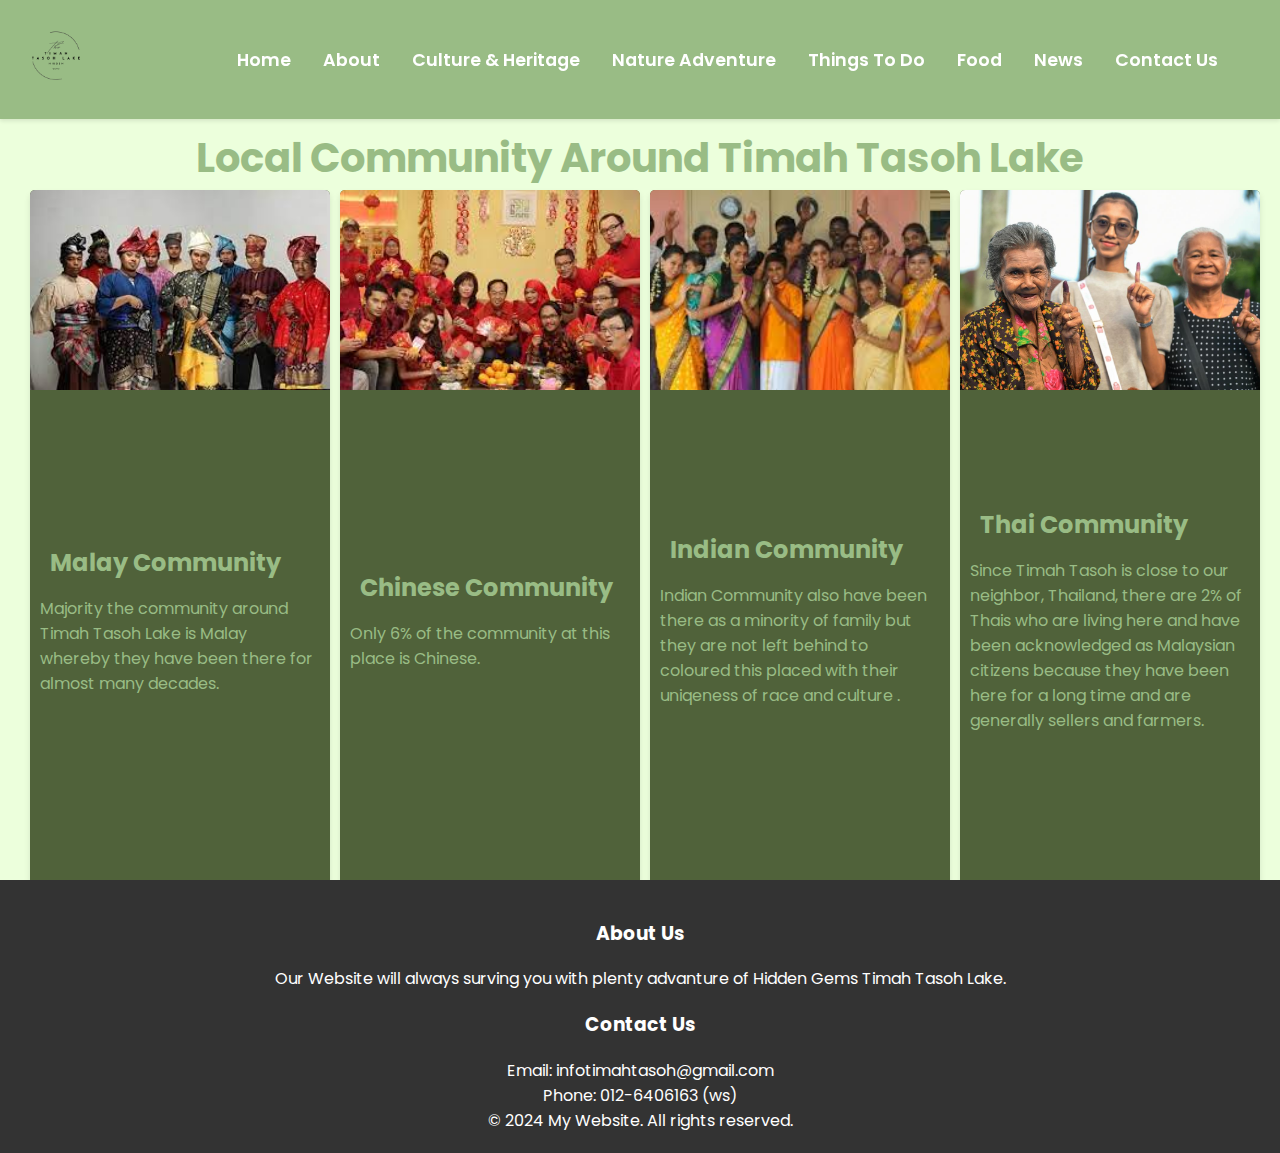
<file: localcommunity.html>
<!DOCTYPE html>
<html lang="en">
    <head>
        <meta charset="UTF-8">
        <meta name="viewport" content="width=device-width, initial-scale=1.0">
        <title> The Hidden Gems of Timah Tasoh Lake </title>
        <link rel="stylesheet" href="localcommunity.css">
        <link rel="preconnect" href="https://fonts.googleapis.com">
<link rel="preconnect" href="https://fonts.gstatic.com" crossorigin>
<link href="https://fonts.googleapis.com/css2?family=Poppins&display=swap" rel="stylesheet">
    </head>

    <body>
        <nav>
            <div class="logo">
                <img src="logo.png" alt="Logo">
              </div>
    
                <ul>
                  <li><a href="index.html">Home</a></li>
                  <li class="dropdown">
                    <a href="about.html">About</a>
                    <div class="dropdown-content">
                      <a href="localcommunity.html">Local Community</a>
                      <a href="history.html">History</a>
                    </div>
                  </li>
                  <li class="dropdown">
                    <a href="culture&heritage.html">Culture & Heritage</a>
                  </li>
                  <li class="dropdown">
                    <a href="#">Nature Adventure</a>
                    <div class="dropdown-content">
                      <a href="bukitchabang.html">Bukit Chabang</a>
                      <a href="tamanekorimbabukitayer.html">Bukit Ayer</a>
                    </div>
                  </li>
                  <li><a href="thingstodo.html">Things To Do</a></li>
                  <li><a href="Food.html">Food</a></li>
                  <li><a href="news.html">News</a></li>
                  <li><a href="contact.html">Contact Us</a></li>
                </ul>
             </nav>


        <div class="title">
            <h1>Local Community Around Timah Tasoh Lake</h1>
        </div>
        <div class="card">
        <div class="card1">
            <img src="malay.jpeg" alt="Malay community" class="card-image">
            <div class="card animate-card">
            <div class="card-content">
                <h2 class="card-title">Malay Community</h2>
                <p class="card-text">Majority the community around Timah Tasoh Lake is Malay whereby they have been there for almost many decades.</p>
            </div>
        </div>
        </div>

        <div class="card2">
            <img src="cina.jpeg" alt="Cina community" class="card-image">
            <div class="card animate-card">
            <div class="card-content">
                <h2 class="card-title">Chinese Community</h2>
                <p class="card-text">Only 6% of the community at this place is Chinese.</p>
            </div>
        </div>
        </div>

        <div class="card3">
            <img src="indian.jpeg" alt="Indian community" class="card-image">
            <div class="card animate-card">
            <div class="card-content">
                <h2 class="card-title">Indian Community</h2>
                <p class="card-text">Indian Community also have been there as a minority of family but they are not left behind to coloured this placed with their uniqeness of race and culture .</p>
            </div>
        </div>
        </div>

        <div class="card4">
            <img src="siam.jpg" alt="Saim community" class="card-image">
            <div class="card animate-card">
            <div class="card-content">
                <h2 class="card-title">Thai Community</h2>
                <p class="card-text">Since Timah Tasoh is close to our neighbor, Thailand, there are 2% of Thais who are living here and have been acknowledged as Malaysian citizens because they have been here for a long time and are generally sellers and farmers. </p>
            </div>
        </div>
        </div>
    </div>
    </body>
    
    <footer>
      <div class="footer-content">
        <div class="column">
          <h3>About Us</h3>
          <p>Our Website will always surving you with plenty advanture of Hidden Gems Timah Tasoh Lake.</p>
        </div>
  
        <div class="column">
          <h3>Contact Us</h3>
          <p>Email: infotimahtasoh@gmail.com</p>
          <p>Phone: 012-6406163 (ws)</p>
        </div>
      </div>
      <p>&copy; 2024 My Website. All rights reserved.</p>
  </footer>
  
      </html>
</file>
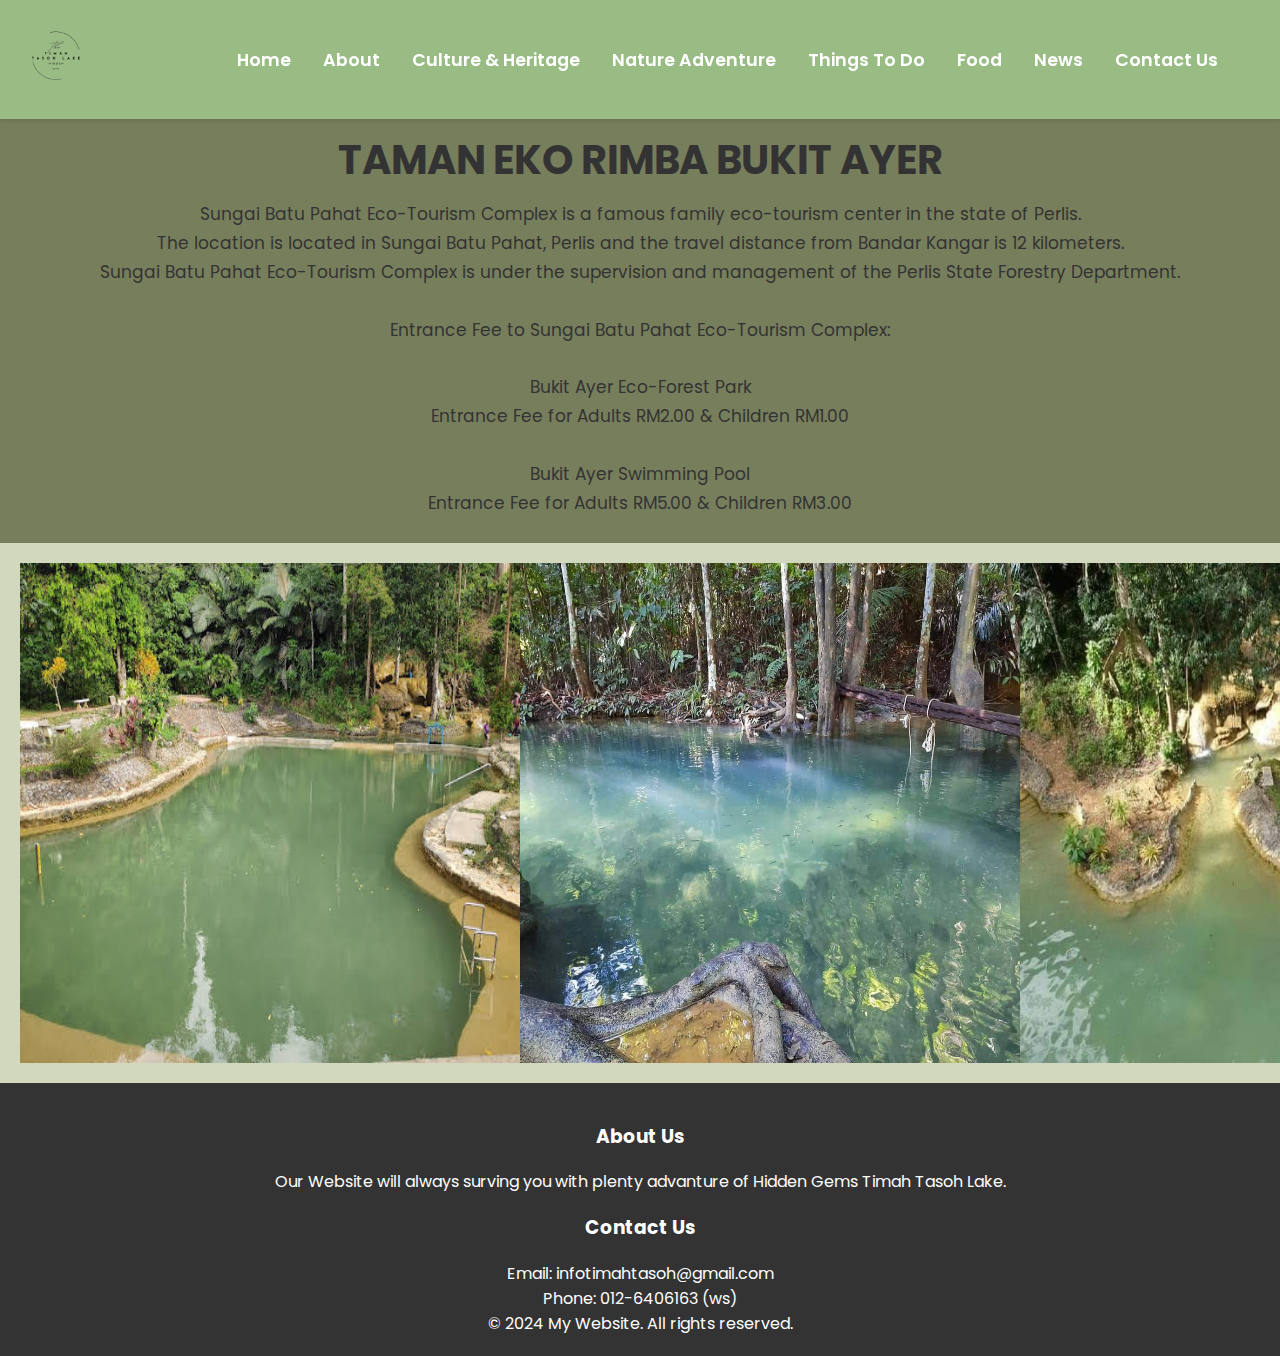
<file: tamanekorimbabukitayer.html>
<!DOCTYPE html>
<html lang="en">
<head>
  <meta charset="UTF-8">
  <meta name="viewport" content="width=device-width, initial-scale=1.0">
  <link rel="stylesheet" href="adventure.css">
  <link rel="preconnect" href="https://fonts.googleapis.com">
  <link rel="preconnect" href="https://fonts.gstatic.com" crossorigin>
  <link href="https://fonts.googleapis.com/css2?family=Poppins&display=swap" rel="stylesheet">
  <title>Taman Eko Rimba Bukit Ayer</title>

<header>
  <nav>
    <nav>
      <div class="logo">
          <img src="logo.png" alt="Logo">
        </div>
          <ul>
            <li><a href="index.html">Home</a></li>
            <li class="dropdown">
              <a href="about.html">About</a>
              <div class="dropdown-content">
                <a href="localcommunity.html">Local Community</a>
                <a href="history.html">History</a>
              </div>
            </li>
            <li class="dropdown">
              <a href="culture&heritage.html">Culture & Heritage</a>
            </li>
            <li class="dropdown">
              <a href="bukitchabang.html">Nature Adventure</a>
              <div class="dropdown-content">
                <a href="bukitchabang.html">Bukit Chabang</a>
                <a href="tamanekorimbabukitayer.html">Bukit Ayer</a>
              </div>
            </li>
            <li><a href="thingstodo.html">Things To Do</a></li>
            <li><a href="Food.html">Food</a></li>
            <li><a href="news.html">News</a></li>
            <li><a href="contact.html">Contact Us</a></li>
          </ul>
       </nav>
</header>


<body>

  <h2 class="deco-title">
    TAMAN EKO RIMBA BUKIT AYER
  </h2>

  <h3 class="deco-desc">
    Sungai Batu Pahat Eco-Tourism Complex is a famous family eco-tourism center in the state of Perlis. 
    <br>The location is located in Sungai Batu Pahat, Perlis and the travel distance from Bandar Kangar is 12 kilometers.
    <br>Sungai Batu Pahat Eco-Tourism Complex is under the supervision and management of the Perlis State Forestry Department.
    <br>
    <br>Entrance Fee to Sungai Batu Pahat Eco-Tourism Complex: 
    <br>
    <br>Bukit Ayer Eco-Forest Park
    <br>Entrance Fee for Adults RM2.00 & Children RM1.00
    <br>
    <br>Bukit Ayer Swimming Pool
    <br>Entrance Fee for Adults RM5.00 & Children RM3.00
  </h3>
<br>
    <!-- Container for the three boxes -->
    <div class="interactive-box">
        <img src="tamanEkoRimbaBukitAyer.jpeg" alt="Image 1">
        <img src="tamanekorimba2.jpeg" alt="Image 2">
        <img src="tamanekorimba3.jpeg" alt="Image 3">
    </div>
  
    </body>
    
    <footer>
        <div class="footer-content">
          <div class="column">
            <h3>About Us</h3>
            <p>Our Website will always surving you with plenty advanture of Hidden Gems Timah Tasoh Lake.</p>
          </div>
    
          <div class="column">
            <h3>Contact Us</h3>
            <p>Email: infotimahtasoh@gmail.com</p>
            <p>Phone: 012-6406163 (ws)</p>
          </div>
        </div>
        <p>&copy; 2024 My Website. All rights reserved.</p>
    </footer>

</html>
</file>
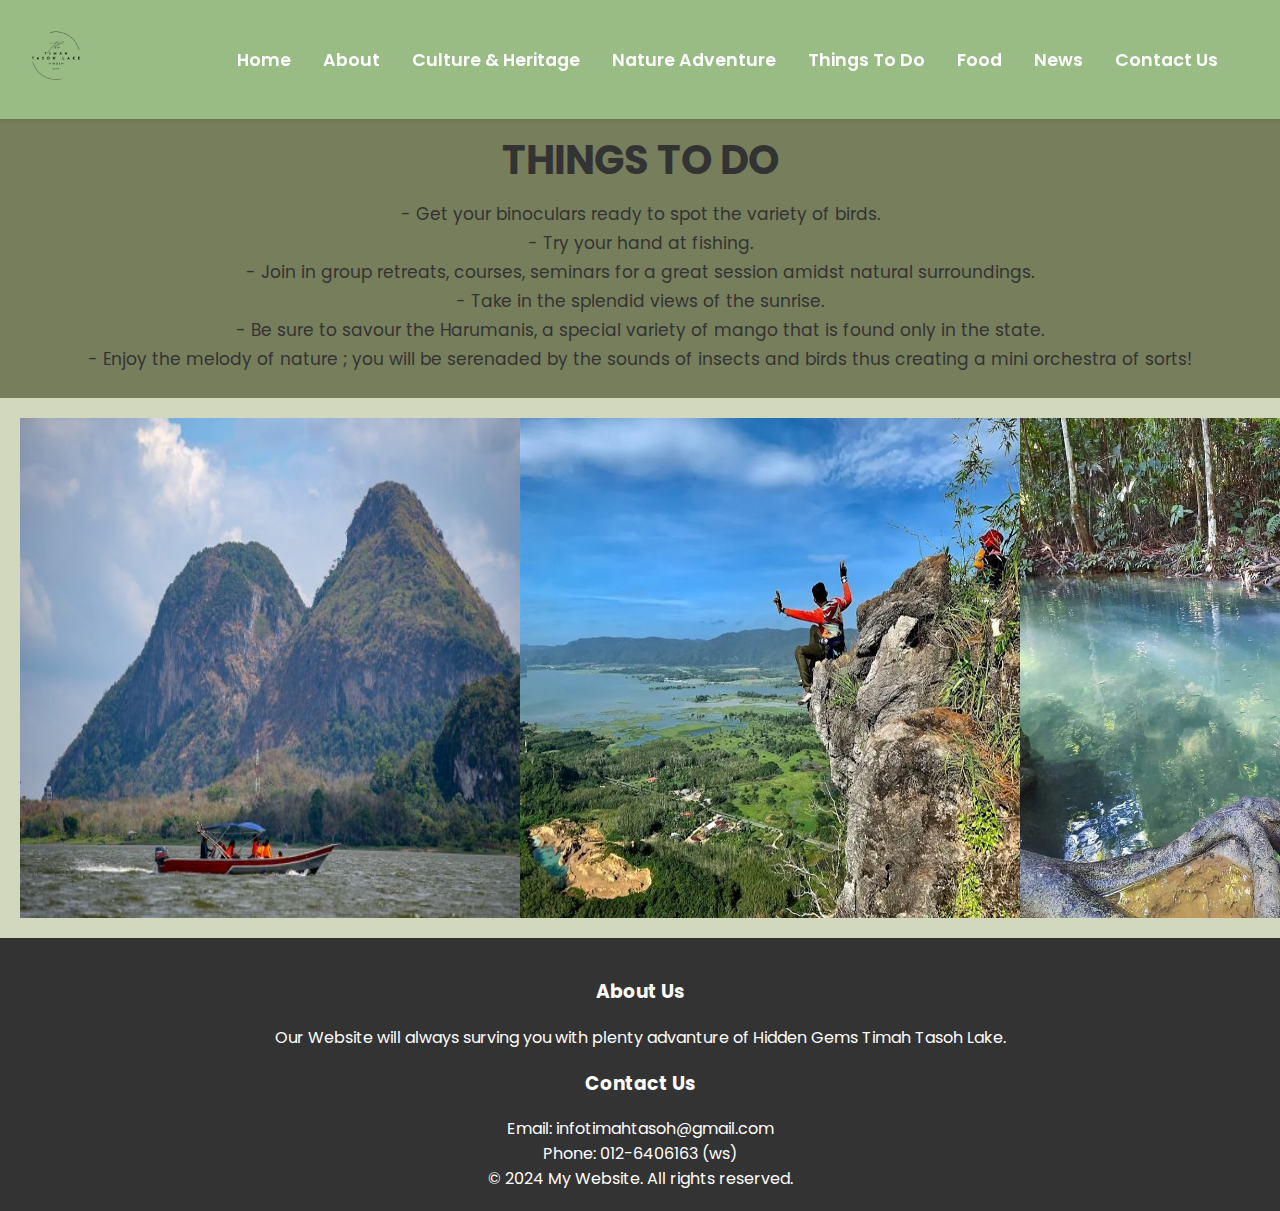
<file: thingstodo.html>
<!DOCTYPE html>
<html lang="en">
<head>
  <meta charset="UTF-8">
  <meta name="viewport" content="width=device-width, initial-scale=1.0">
  <link rel="stylesheet" href="adventure.css">
  <link rel="preconnect" href="https://fonts.googleapis.com">
  <link rel="preconnect" href="https://fonts.gstatic.com" crossorigin>
  <link href="https://fonts.googleapis.com/css2?family=Poppins&display=swap" rel="stylesheet">
  <title>Things To Do</title>

<header>
  <nav>
    <nav>
      <div class="logo">
          <img src="logo.png" alt="Logo">
        </div>
          <ul>
            <li><a href="index.html">Home</a></li>
            <li class="dropdown">
              <a href="about.html">About</a>
              <div class="dropdown-content">
                <a href="localcommunity.html">Local Community</a>
                <a href="history.html">History</a>
              </div>
            </li>
            <li class="dropdown">
              <a href="culture&heritage.html">Culture & Heritage</a>
            </li>
            <li class="dropdown">
              <a href="bukitchabang.html">Nature Adventure</a>
              <div class="dropdown-content">
                <a href="bukitchabang.html">Bukit Chabang</a>
                <a href="tamanekorimbabukitayer.html">Bukit Ayer</a>
              </div>
            </li>
            <li><a href="thingstodo.html">Things To Do</a></li>
            <li><a href="Food.html">Food</a></li>
            <li><a href="news.html">News</a></li>
            <li><a href="contact.html">Contact Us</a></li>
          </ul>
       </nav>
</header>


<body>

  <h2 class="deco-title">
    THINGS TO DO
  </h2>

  <h3 class="deco-desc">
    - Get your binoculars ready to spot the variety of birds.
    <br>- Try your hand at fishing.
    <br>- Join in group retreats, courses, seminars for a great session amidst natural surroundings.
    <br>- Take in the splendid views of the sunrise.
    <br>- Be sure to savour the Harumanis, a special variety of mango that is found only in the state.
    <br>- Enjoy the melody of nature ; you will be serenaded by the sounds of insects and birds thus creating a mini orchestra of sorts!
  </h3>
  <br>

    <!-- Container for the three boxes -->
    <div class="interactive-box">
        <img src="bukitchabang.jpeg" alt="Image 1">
        <img src="bukitchabang4.jpeg" alt="Image 2">
        <img src="tamanekorimba2.jpeg" alt="Image 3">
    </div>
  
    </body>

    <footer>
        <div class="footer-content">
          <div class="column">
            <h3>About Us</h3>
            <p>Our Website will always surving you with plenty advanture of Hidden Gems Timah Tasoh Lake.</p>
          </div>
    
          <div class="column">
            <h3>Contact Us</h3>
            <p>Email: infotimahtasoh@gmail.com</p>
            <p>Phone: 012-6406163 (ws)</p>
          </div>
        </div>
        <p>&copy; 2024 My Website. All rights reserved.</p>
    </footer>
  

</html>
</file>
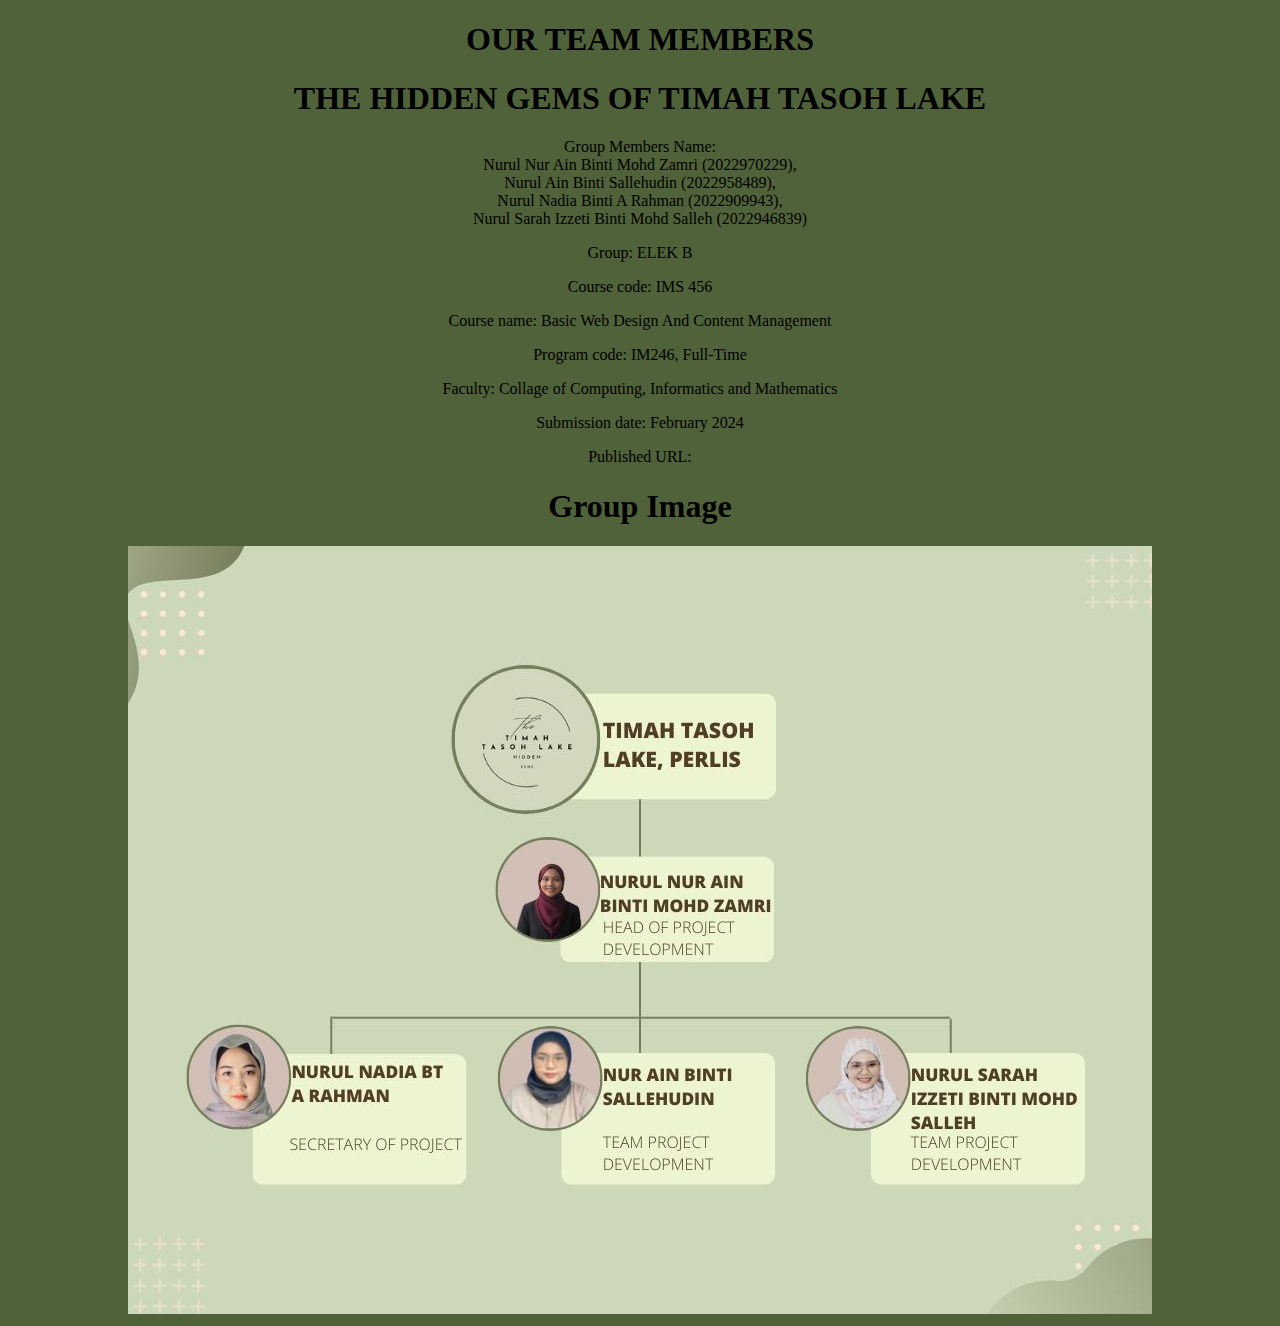
<file: webmaster.html>
<!DOCTYPE html>
<html lang="en">
<head>
  <meta charset="UTF-8">
  <meta name="viewport" content="width=device-width, initial-scale=1.0">
  <title>about us</title>

  <center>
    <body style="background-color: #50623a">
  <h1> OUR TEAM MEMBERS</h1>

  <h1>THE HIDDEN GEMS OF TIMAH TASOH LAKE</h1>


        <p>   Group Members Name: <br> Nurul Nur Ain Binti Mohd Zamri (2022970229), <br>
            Nurul Ain Binti Sallehudin (2022958489), <br> Nurul Nadia Binti A Rahman (2022909943),<br>
            Nurul Sarah Izzeti Binti Mohd Salleh (2022946839)
        </p>
        <p>   Group: ELEK B </p>
        <p>   Course code: IMS 456 </p>
        <p>   Course name: Basic Web Design And Content Management </p>
        <p>   Program code: IM246, Full-Time</p>
        <p>   Faculty: Collage of Computing, Informatics and Mathematics </p>
        <p>   Submission date: February 2024</p>
        <p>   Published URL:</p>

        <h1> Group Image </h1>
        <img src="groupimage.jpg">
    </center>
</body>
</file>
<file: style.css>
body {
    margin: 0;
    padding: 0;
    font-family:  "Poppins", sans-serif;  
    background-color: #777E5C;
    color: #333;
    height: 100vh;
}

nav {
  background-color: #99bc85;
  display: flex;
  justify-content: space-between;
  align-items: center;
  padding: 1rem;
  position: fixed;
  top: 0;
  left: 0;
  width: 100%;
  z-index: 100;
  box-shadow: 0 2px 4px rgba(0, 0, 0, 0.1);
}

.logo {
  margin-right: 20px;
}

.logo img {
  max-width: 200%;
  height: 80px;
}


nav ul {
  display: flex;
  list-style: none;
  margin: 0;
  padding: 0;
}

nav li {
  position: relative;
  right: 3%;
}

nav a {
  display: block;
  padding: 1rem;
  color: #fff;
  text-decoration: none;
  font-size: 1.1rem;
  font-weight: 600;
}

nav a:hover {
  background-color: #99bc85;
  color: #50623a;
}

nav .dropdown {
  position: relative;
}

nav .dropdown-content {
  display: none;
  position: absolute;
  top: 100%;
  left: 0;
  background-color: #99bc85;
  min-width: 100%;
  box-shadow: 0 2px 4px rgba(0, 0, 0, 0.1);
}

nav .dropdown-content li {
  min-width: 100%;
}

nav .dropdown:hover .dropdown-content {
  display: block;
}-content {
display: block;
}

.dropdown:hover .dropdown-content a:hover {
background-color: #50623a;
color: #99bc85;
}

* {
box-sizing: border-box;
}


.video{
  position: relative;
  margin-top: 10%;
  margin-left: 25%;
  
}

.content {
    color: #99bc85;
    text-align: center;  
}

.content {
 text-align: center;
 margin-top: 4%;
 font-size: 20px;
 margin-left: 15px;
 margin-right: 15px;
 font-weight: 50px;
 color: #fff;
}

.space {
  margin-top: 10%;
}

  .about-container {
    width: 40%;
    background-color: rgb(127, 150, 106);
    margin: 0 auto;
    text-align: center;
    padding: 20px;
    box-shadow: 0 4px 6px rgba(0, 0, 0, 0.1);
  }
  
  a:link {
    color:#fff;
  }
  a:visited {
    color:#fff;
  }
  a:hover {
    color: #50623a;
  }
  a:active {
    color: #99bc85;
  }

  .about-title {
    color: rgb(252, 237, 213);
    font-size: 3rem;
    font-family: "Poppins", sans-serif;
    margin-bottom: 20px;
  }
  
  
  .about-hr {
    border: none;
    height: 1px;
    color: rgb(252, 237, 213);
    background-color: rgb(252, 237, 213);
    width: 50%;
    margin: 30px auto;
  }
  
  .about-social-links {
    display: flex;
    flex-direction: column;
    align-items: right;
    margin-top: 30px;

  }
  
  .about-social-links p {
    font-size: 1.2rem;
    font-family: "Poppins", sans-serif;
    margin-bottom: 10px;
  }
  
  .about-social-links a {
    text-decoration: none;
    margin-left: 10px;
  }
  
  .about-social-links img {
    border-radius: 50%;
    margin-bottom: 10px;
  }

  .profile-container {
    background-color: rgb(127, 150, 106);
    padding: 20px;
    box-shadow: 0 4px 6px rgba(0, 0, 0, 0.1);
    text-align: center;
  }
  
  .profile-name,
  .profile-dob,
  .profile-phone,
  .profile-height,
  .profile-status,
  .profile-education,
  .profile-hobbies,
  .profile-religion,
  .profile-nationality,
  .profile-address {
    font-family: "Poppins", sans-serif;
    font-size: x-large;
    margin-bottom: 10px;
  }
  
  .profile-name b,
  .profile-dob b,
  .profile-phone b,
  .profile-height b,
  .profile-status b,
  .profile-education b,
  .profile-hobbies b,
  .profile-religion b,
  .profile-nationality b,
  .profile-address b {
    color: beige;
    margin-right: 10px;
  }
  
  .profile-declaration,
  .profile-disclaimer {
    font-family: "Poppins", sans-serif;
    font-size: small;
    margin-top: 30px;
  }
  
  .profile-declaration b,
  .profile-disclaimer b {
    color: crimson;
    margin-right: 10px;
  }

  .container {
    max-width: 600px;
    margin: 50px auto;
    background-color: #fff;
    padding: 30px;
    border-radius: 5px;
    box-shadow: 0px 0px 10px rgba(0,0,0,0.1);
  }
  
  .title {
    text-align: center;
    color: #50623a;
    margin-bottom: 30px;
  }
  
  label {
    display: block;
    margin-bottom: 10px;
    color: #50623a;
  }
  
  input[type="text"], input[type="email"], textarea {
    display: block;
    width: 100%;
    padding: 10px;
    border: none;
    border-radius: 5px;
    background-color: #99bc85;
    color: #50623a;
    margin-bottom: 20px;
    box-shadow: 0px 0px 5px rgba(0,0,0,0.1);
  }
  
  input[type="submit"] {
    display: block;
    width: 100%;
    padding: 10px;
    border: none;
    border-radius: 5px;
    background-color: #50623a;
    color: #99bc85;
    cursor: pointer;
  }
  
  input[type="submit"]:hover {
    background-color: #777E5C;
  }

  footer {
    background-color: #333;
    color: #fff;
    padding: 20px;
    text-align: center;
    margin-top: 30px;
  }
  
  footer p {
    margin: 0;
  }
  
  footer ul {
    list-style: none;
    margin: 0;
    padding: 0;
    display: flex;
    justify-content: center;
  }
  
  footer li {
    margin: 0 10px;
  }
  
  footer a {
    color: #fff;
    text-decoration: none;
  }
</file>
<file: about.css>
*{ 
    margin: 0;
    padding: 0;
    font-family:  "Poppins", sans-serif;   
}

nav {
  background-color: #99bc85;
  display: flex;
  justify-content: space-between;
  align-items: center;
  padding: 1rem;
  position: fixed;
  top: 0;
  left: 0;
  width: 100%;
  z-index: 100;
  box-shadow: 0 2px 4px rgba(0, 0, 0, 0.1);
}

.logo {
  margin-right: 20px;
}

.logo img {
  max-width: 200%;
  height: 80px;
}


nav ul {
  display: flex;
  list-style: none;
  margin: 0;
  padding: 0;
}

nav li {
  position: relative;
  right: 3%;
}

nav a {
  display: block;
  padding: 1rem;
  color: #fff;
  text-decoration: none;
  font-size: 1.1rem;
  font-weight: 600;
}

nav a:hover {
  background-color: #99bc85;
  color: #50623a;
}

nav .dropdown {
  position: relative;
}

nav .dropdown-content {
  display: none;
  position: absolute;
  top: 100%;
  left: 0;
  background-color: #99bc85;
  min-width: 100%;
  box-shadow: 0 2px 4px rgba(0, 0, 0, 0.1);
}

nav .dropdown-content li {
  min-width: 100%;
}

nav .dropdown:hover .dropdown-content {
  display: block;
}-content {
display: block;
}

.dropdown:hover .dropdown-content a:hover {
background-color: #50623a;
color: #99bc85;
}

* {
box-sizing: border-box;
}

 
.head{
    min-height: 100vh;
    width: 100%;
    background-image: linear-gradient(rgba(4,9,30,0.7), rgb(4,9,30,0.7)), (URL(header.jpg));
    background-size: cover;
    position: relative;
}

.overlay-text {
  position: absolute;
  top: 50%;
  left: 47%;
  transform: translate(-50%, -50%);
  color: rgb(253, 253, 253);
  font-size: 70px;
}


.button-1 {
  align-items: center;
  appearance: none;
  background-color: #99bc85;
  border-radius: 24px;
  border-style: none;
  box-shadow: rgba(0, 0, 0, .2) 0 3px 5px -1px,rgba(0, 0, 0, .14) 0 6px 10px 0,rgba(0, 0, 0, .12) 0 1px 18px 0;
  box-sizing: border-box;
  color: #fff;
  cursor: pointer;
  display: inline-flex;
  fill: currentcolor;
  font-size: 20px;
  height: 48px;
  justify-content: center;
  letter-spacing: .25px;
  line-height: normal;
  max-width: 100%;
  overflow: visible;
  padding: 2px 24px;
  position: absolute;
  text-align: center;
  text-transform: none;
  transition: box-shadow 280ms cubic-bezier(.4, 0, .2, 1),opacity 15ms linear 30ms,transform 270ms cubic-bezier(0, 0, .2, 1) 0ms;
  user-select: none;
  -webkit-user-select: none;
  touch-action: manipulation;
  width: 180px;
  will-change: transform,opacity;
  z-index: 0;
  bottom: 20px;
  left: 50%;
  transform: translateX(-50%);
  padding: 10px 20px;
  text-decoration: none;
}

.button-1:hover {
  background: #fffff0;
  color: #2c3639;
}

.button-1:active {
  box-shadow: 0 4px 4px 0 rgb(60 64 67 / 30%), 0 8px 12px 6px rgb(60 64 67 / 15%);
  outline: none;
}

footer {
  background-color: #333;
  color: #fff;
  padding: 20px;
  text-align: center;
  margin-top: 0px;
}

footer p {
  margin: 0;
}

footer ul {
  list-style: none;
  margin: 0;
  padding: 0;
  display: flex;
  justify-content: center;
}

footer li {
  margin: 0 10px;
}

footer a {
  color: #fff;
  text-decoration: none;
}
</file>
<file: adventure.css>
body {
  font-family: 'Poppins', sans-serif;
  margin: 0;
  padding: 0;
  background-color: #777E5C;
  color: #333;
  display: flex;
  flex-direction: column;
  min-height: 100vh;
}

nav {
  background-color: #99bc85;
  display: flex;
  justify-content: space-between;
  align-items: center;
  padding: 1rem;
  position: fixed;
  top: 0;
  left: 0;
  width: 100%;
  z-index: 100;
  box-shadow: 0 2px 4px rgba(0, 0, 0, 0.1);
}

.logo {
  margin-right: 20px;
}

.logo img {
  max-width: 200%;
  height: 80px;
}

nav ul {
  display: flex;
  list-style: none;
  margin: 0;
  padding: 0;
}

nav li {
  position: relative;
  right: 3%;
}

nav a {
  display: block;
  padding: 1rem;
  color: #fff;
  text-decoration: none;
  font-size: 1.1rem;
  font-weight: 600;
}

nav a:hover {
  background-color: #99bc85;
  color: #50623a;
}

nav .dropdown {
  position: relative;
}

nav .dropdown-content {
  display: none;
  position: absolute;
  top: 100%;
  left: 0;
  background-color: #99bc85;
  min-width: 100%;
  box-shadow: 0 2px 4px rgba(0, 0, 0, 0.1);
}

nav .dropdown-content li {
  min-width: 100%;
}

nav .dropdown:hover .dropdown-content {
  display: block;
}-content {
display: block;
}

.dropdown:hover .dropdown-content a:hover {
background-color: #50623a;
color: #99bc85;
}

* {
box-sizing: border-box;
}
.container {
  display: flex;
  padding: 50px;
}

.deco-title {
  margin: 0; /* Remove default margin for h2 */
  padding-top: 130px;
  text-align: center;
  font-size: 40px; /* Adjust font size for the title */
}

.deco-desc {
  margin: 0; /* Remove default margin for h2 */
  padding-top: 10px;
  font-weight: normal;
  text-align: center;
  font-size: 17px;
  line-height: 170%;
}

/* Style for each box */
.interactive-box {
  display: flex;
  justify-content: space-around;
  align-items: center;
  height: 50%;
  width: 100%; /* Adjust the width as needed */
  border: 20px solid #d1d8bd; /* Add a border for better visibility */

}

.interactive-box img {
  width: 500px; /* Adjust the width of the images as needed */
  height: 500px; /* Adjust the height of the images as needed */
  cursor: pointer;
  transition: transform 0.3s ease-in-out;
}

.interactive-box img:hover {
  transform: scale(1.2); /* Add a scaling effect on hover */
}

footer {
  background-color: #333;
  color: #fff;
  padding: 20px;
  text-align: center;
  margin-top: auto;
  position: relative;
}

footer p {
  margin: 0;
}

footer ul {
  list-style: none;
  margin: 0;
  padding: 0;
  display: flex;
  justify-content: center;
}

footer li {
  margin: 0 10px;
}

footer a {
  color: #fff;
  text-decoration: none;
}
</file>
<file: culture.css>
body {
    font-family:'Poppins', sans-serif;
    margin: 0;
    padding: 0;
    background-color: #777E5C;
    color: #333;
}

nav {
  background-color: #99bc85;
  display: flex;
  justify-content: space-between;
  align-items: center;
  padding: 1rem;
  position: fixed;
  top: 0;
  left: 0;
  width: 100%;
  z-index: 100;
  box-shadow: 0 2px 4px rgba(0, 0, 0, 0.1);
}

.logo {
  margin-right: 20px;
}

.logo img {
  max-width: 200%;
  height: 80px;
}


nav ul {
  display: flex;
  list-style: none;
  margin: 0;
  padding: 0;
}

nav li {
  position: relative;
  right: 3%;
}

nav a {
  display: block;
  padding: 1rem;
  color: #fff;
  text-decoration: none;
  font-size: 1.1rem;
  font-weight: 600;
}

nav a:hover {
  background-color: #99bc85;
  color: #50623a;
}

nav .dropdown {
  position: relative;
}

nav .dropdown-content {
  display: none;
  position: absolute;
  top: 100%;
  left: 0;
  background-color: #99bc85;
  min-width: 100%;
  box-shadow: 0 2px 4px rgba(0, 0, 0, 0.1);
}

nav .dropdown-content li {
  min-width: 100%;
}

nav .dropdown:hover .dropdown-content {
  display: block;
}-content {
display: block;
}

.dropdown:hover .dropdown-content a:hover {
background-color: #50623a;
color: #99bc85;
}

* {
box-sizing: border-box;
}

.content {
  margin-top: 10%;
}
.content image{
  width: 100%;
  height: 100px;
}
  .image-container-row {
    display: flex;
    overflow-x: auto;
    padding: 10px;
    box-sizing: border-box;
  }
  
  .image-container {
    display: flex;
    justify-content: space-between;
    width: 100%;
  }
  
  .image-wrapper {
    position: relative;
    width: 25%;
    padding: 10px;
    box-sizing: border-box;
  }
  
  .image {
    width: 100%;
    height: 200px;
    object-fit: cover;
  }
  
  .overlay {
    position: absolute;
    top: 0;
    bottom: 0;
    left: 0;
    right: 0;
    height: 100%;
    width: 100%;
    opacity: 0;
    transition: .5s ease;
    background-color: rgba(0, 0, 0, 0.5);
  }
  
  .image-wrapper:hover .overlay {
    opacity: 1;
  }
  
  .text {
    color: rgb(255, 255, 255);
    font-size: 20px;
    position: absolute;
    top: 50%;
    left: 50%;
    transform: translate(-50%, -50%);
    -ms-transform: translate(-50%, -50%);
    text-align: center;
    width: 100%;
  }
  .info-box-container {
    display: flex;
    flex-wrap: wrap;
    margin: 0 auto;
    margin-top: 50px;
    width: 90%;
    margin-right: 10px;
  }
  
  .info-box {
    width: 100%;
    padding: 20px;
    background-color: #d1d8bd42;
    border-radius: 10px;
    box-shadow: 0 4px 6px rgba(0, 0, 0, 0.1);
    text-align: justify;
    margin-bottom: 20px;
  }
  
  .img-container {
    width: 100%;
  }
  
  .img {
    width: 100%;
    height: auto;
  }
  
  @media (min-width: 768px) {
    .info-box {
      width: 45%;
    }
  
    .img-container {
      width: 45%;
    }
  }

  footer {
    background-color: #333;
    color: #fff;
    padding: 20px;
    text-align: center;
  }
  
  footer p {
    margin: 0;
  }
  
  footer ul {
    list-style: none;
    margin: 0;
    padding: 0;
    display: flex;
    justify-content: center;
  }
  
  footer li {
    margin: 0 10px;
  }
  
  footer a {
    color: #fff;
    text-decoration: none;
  }
</file>
<file: history.css>
*{ 
    margin: 0;
    padding: 0;
    font-family:  "Poppins", sans-serif;   
}

nav {
  background-color: #99bc85;
  display: flex;
  justify-content: space-between;
  align-items: center;
  padding: 1rem;
  position: fixed;
  top: 0;
  left: 0;
  width: 100%;
  z-index: 100;
  box-shadow: 0 2px 4px rgba(0, 0, 0, 0.1);
}

.logo {
  margin-right: 20px;
}

.logo img {
  max-width: 200%;
  height: 80px;
}

nav ul {
  display: flex;
  list-style: none;
  margin: 0;
  padding: 0;
}

nav li {
  position: relative;
  right: 3%;
}

nav a {
  display: block;
  padding: 1rem;
  color: #fff;
  text-decoration: none;
  font-size: 1.1rem;
  font-weight: 600;
}

nav a:hover {
  background-color: #99bc85;
  color: #50623a;
}

nav .dropdown {
  position: relative;
}

nav .dropdown-content {
  display: none;
  position: absolute;
  top: 100%;
  left: 0;
  background-color: #99bc85;
  min-width: 100%;
  box-shadow: 0 2px 4px rgba(0, 0, 0, 0.1);
}

nav .dropdown-content li {
  min-width: 100%;
}

nav .dropdown:hover .dropdown-content {
  display: block;
}-content {
display: block;
}

.dropdown:hover .dropdown-content a:hover {
background-color: #50623a;
color: #99bc85;
}

* {
box-sizing: border-box;
}

.content {
  background-color: #ECFFDC;
}
.container {
	max-width: 1200px;
	margin: 0 auto;
	padding: 2rem;
}

.title {
	text-align: center;
	font-size: 3rem;
	margin-bottom: 2rem;
	color: #50623a;
    margin-top: 10%;
}

.history-item {
	display: flex;
	flex-wrap: wrap;
	margin-bottom: 2rem;
	background-color: #99bc85;
	padding: 1rem;
	border-radius: 5px;
	box-shadow: 0 2px 4px rgba(0, 0, 0, 0.1);
}

.image {
	width: 100%;
	height: auto;
	border-radius: 5px;
	margin-bottom: 1rem;
}

.text {
	flex: 1;
	margin-left: 1rem;
}

.subtitle {
	font-size: 1.5rem;
	font-weight: 600;
	color: #50623a;
	margin-bottom: 0.5rem;
}

.description {
	font-size: 1rem;
	color: #50623a;
	line-height: 1.5;
}


footer {
  background-color: #333;
  color: #fff;
  padding: 20px;
  text-align: center;
}

footer p {
  margin: 0;
}

footer ul {
  list-style: none;
  margin: 0;
  padding: 0;
  display: flex;
  justify-content: center;
}

footer li {
  margin: 0 10px;
}

footer a {
  color: #fff;
  text-decoration: none;
}
</file>
<file: localcommunity.css>
body {
    font-family: 'Poppins', sans-serif;
    margin: 0;
    height: 100vh;
    background-color: #ECFFDC;
}

nav {
    background-color: #99bc85;
    display: flex;
    justify-content: space-between;
    align-items: center;
    padding: 1rem;
    position: fixed;
    top: 0;
    left: 0;
    width: 100%;
    z-index: 100;
    box-shadow: 0 2px 4px rgba(0, 0, 0, 0.1);
  }
  
  .logo {
    margin-right: 20px;
  }
  
  .logo img {
    max-width: 200%;
    height: 80px;
  }
  
  nav ul {
    display: flex;
    list-style: none;
    margin: 0;
    padding: 0;
  }
  
  nav li {
    position: relative;
    right: 3%;
  }
  
  nav a {
    display: block;
    padding: 1rem;
    color: #fff;
    text-decoration: none;
    font-size: 1.1rem;
    font-weight: 600;
  }
  
  nav a:hover {
    background-color: #99bc85;
    color: #50623a;
  }
  
  nav .dropdown {
    position: relative;
  }
  
  nav .dropdown-content {
    display: none;
    position: absolute;
    top: 100%;
    left: 0;
    background-color: #99bc85;
    min-width: 100%;
    box-shadow: 0 2px 4px rgba(0, 0, 0, 0.1);
  }
  
  nav .dropdown-content li {
    min-width: 100%;
  }
  
  nav .dropdown:hover .dropdown-content {
    display: block;
  }-content {
  display: block;
  }
  
  .dropdown:hover .dropdown-content a:hover {
  background-color: #50623a;
  color: #99bc85;
  }

  * {
	box-sizing: border-box;
}


.title h1{
    font-size:40px;
    color: #99bc85;
    text-align: center;
    margin-top: 10%;
    position: relative;
}

.card {
    display: flex;
    justify-content: center;
    align-items: center;
    height: 50vh;
    padding-bottom: 30%;
    margin-top: 15%;
}

.card1 {
    width: 300px;
    border-radius: 5px;
    overflow: hidden;
    box-shadow: 0 4px 6px rgba(0, 0, 0, 0.1);
    background-color: #50623a;
    margin-left: 10px;
    margin-top: 50%;
    margin-bottom: 30%;
}

.card2 {
    width: 300px;
    border-radius: 5px;
    overflow: hidden;
    box-shadow: 0 4px 6px rgba(0, 0, 0, 0.1);
    background-color: #50623a;
    margin-left: 10px;
    margin-top: 50%;
    margin-bottom: 30%;
}

.card3 {
    width: 300px;
    border-radius: 5px;
    overflow: hidden;
    box-shadow: 0 4px 6px rgba(0, 0, 0, 0.1);
    background-color: #50623a;
    margin-left: 10px;
    margin-top: 50%;
    margin-bottom: 30%
}

.card4 {
    width: 300px;
    border-radius: 5px;
    overflow: hidden;
    box-shadow: 0 4px 6px rgba(0, 0, 0, 0.1);
    background-color: #50623a;
    align-items: right;
    margin-left: 10px;
    margin-top: 50%;
    margin-bottom: 30%;
}


.card-image {
    width: 100%;
    height: 200px;
    object-fit: cover;
}

.animate-card {
    transition: transform 0.3s ease; 
  }
  
  .animate-card:hover {
    transform: translateY(-10px); 
    box-shadow: 0 10px 20px rgba(0, 0, 0, 0.2); 
  }

.card-content {
    padding: 10px;
    margin-top: 2px;
}

.card-title {
    margin: 10px;
    font-size: 24px;
    color: #99bc85;
    text-align: justify;
}

.card-text {
    font-size: 16px;
    color: #99bc85;
    
}

  footer {
    background-color: #333;
    color: #fff;
    padding: 20px;
    text-align: center;
    margin-top: 50px;
    position: relative;
  }
  
  footer p {
    margin: 0;
  }
  
  footer ul {
    list-style: none;
    margin: 0;
    padding: 0;
    display: flex;
    justify-content: center;
  }
  
  footer li {
    margin: 0 10px;
  }
  
  footer a {
    color: #fff;
    text-decoration: none;
  }
</file>
